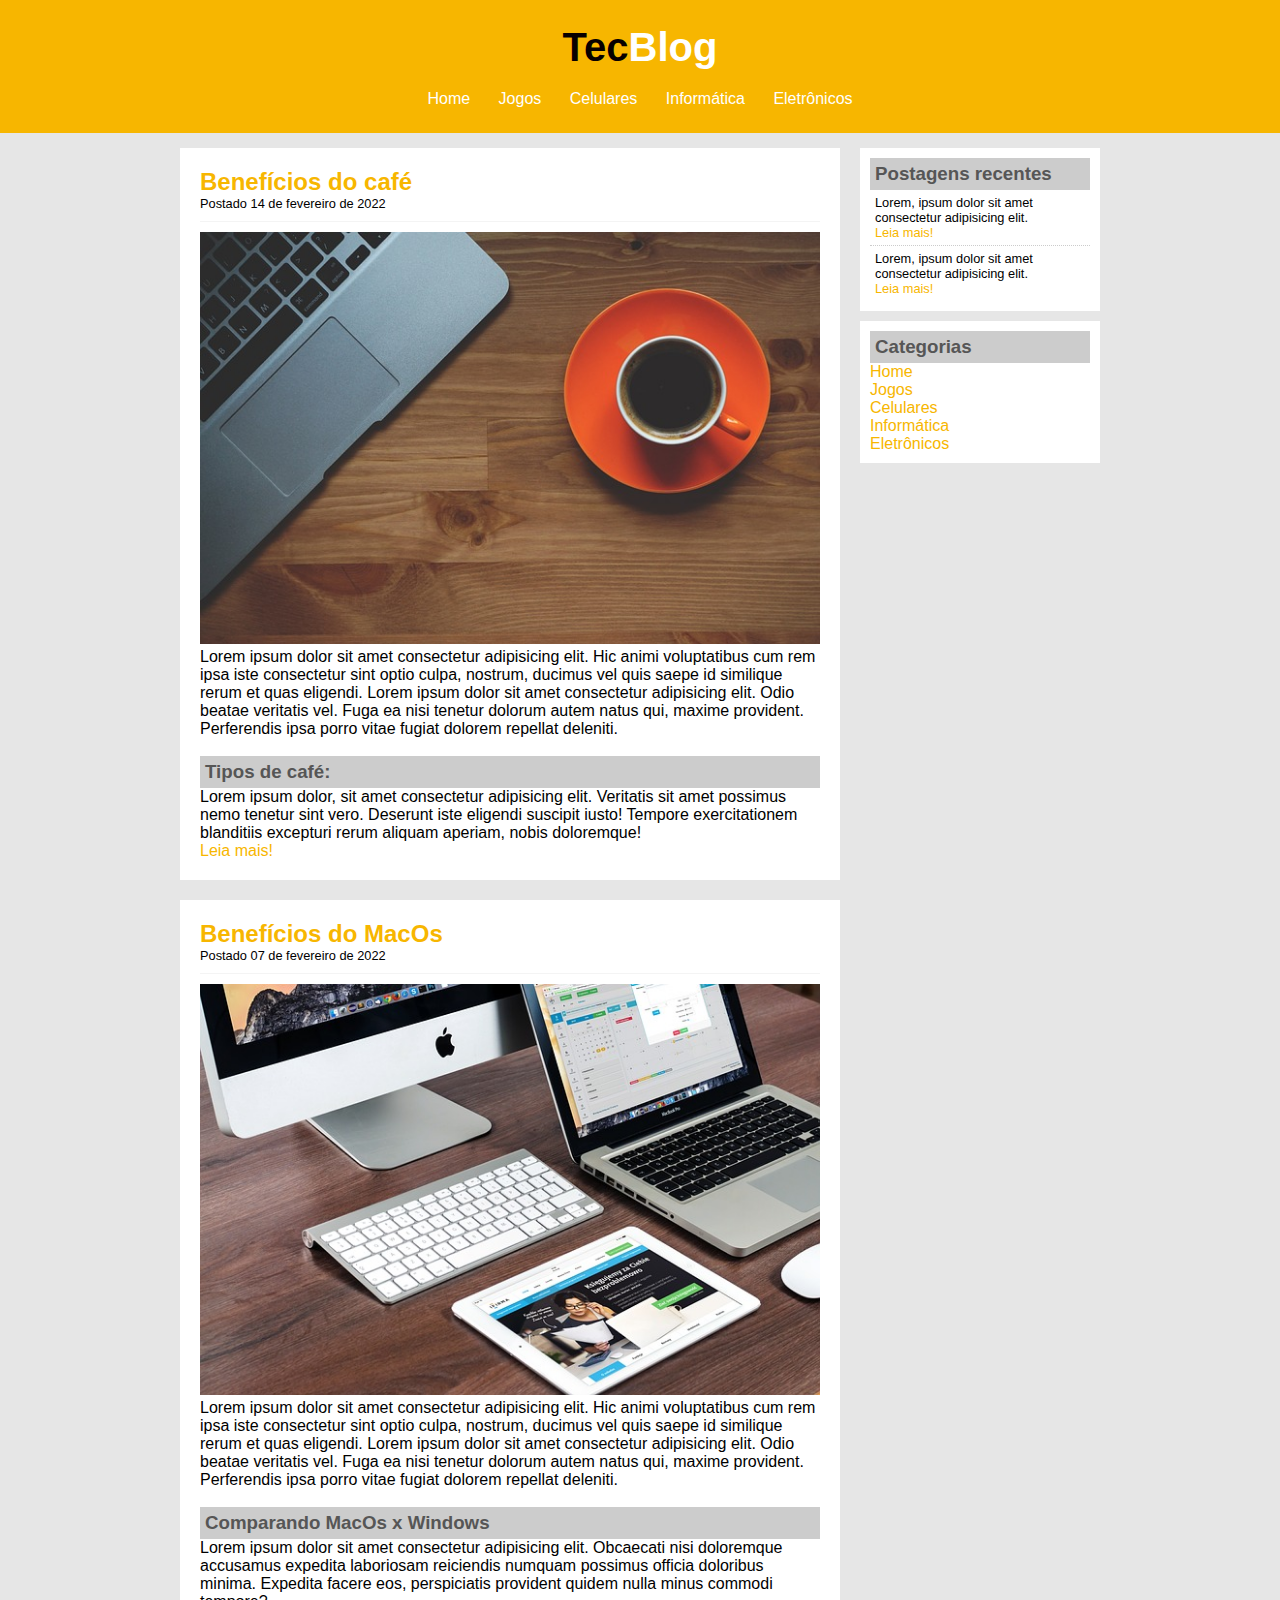
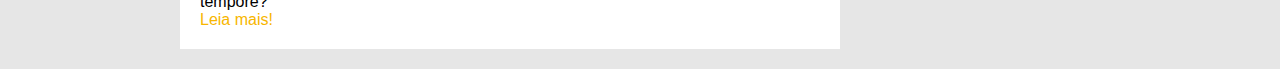
<file: index.html>
<!DOCTYPE html>
<html lang="pt-br">
<head>
    <meta charset="UTF-8">
    <meta http-equiv="X-UA-Compatible" content="IE=edge">
    <meta name="viewport" content="width=device-width, initial-scale=1.0">
    <title>TecBlog - O seu blog de tecnologia</title>
    <link rel="stylesheet" type="text/css" href="estilo.css">
</head>
<body>
     <!--Inicio do menu-->
        <div id="area-cabeçalho">
        
            <div id="area-logo">
                <h1>Tec<span class="branco">Blog</span></h1>
            </div>
            <div id="area-menu">
            
            <a href="index.html">Home</a>
            <a href="jogos.html">Jogos</a>
            <a href="celulares.html">Celulares</a>
            <a href="informatica.html">Informática</a>
            <a href="eletronicos.html">Eletrônicos</a>

            </div>

        </div>
    <!--Final do menu-->
        <div id="area-principal">
           <div id="area-postagens">
              
            <!--Inicio Postagem 1-->
            <div class="postagem">
                   <h2>Benefícios do café</h2>
                   <span class="data-postagem">Postado 14 de fevereiro de 2022</span>
                   <img width="620px" src="imagens/imagem1.jpg" alt="imagem1">
                   <p>Lorem ipsum dolor sit amet consectetur adipisicing elit. Hic animi voluptatibus cum rem ipsa iste consectetur sint optio culpa, nostrum, ducimus vel quis saepe id similique rerum et quas eligendi. Lorem ipsum dolor sit amet consectetur adipisicing elit. Odio beatae veritatis vel. Fuga ea nisi tenetur dolorum autem natus qui, maxime provident. Perferendis ipsa porro vitae fugiat dolorem repellat deleniti.</p><br>
                    
                   <h3>Tipos de café:</h3>
                    <p>Lorem ipsum dolor, sit amet consectetur adipisicing elit. Veritatis sit amet possimus nemo tenetur sint vero. Deserunt iste eligendi suscipit iusto! Tempore exercitationem blanditiis excepturi rerum aliquam aperiam, nobis doloremque!</p>
                  
                    <a href="">Leia mais!</a>

               </div>
            <!-- //Final postagem 1-->

            <!--Inicio Postagem 2-->
               <div class="postagem">
                <h2>Benefícios do MacOs</h2>
                <span class="data-postagem">Postado 07 de fevereiro de 2022</span>
                <img width="620px" src="imagens/imagem2.jpg" alt="imagem2">
                <p>Lorem ipsum dolor sit amet consectetur adipisicing elit. Hic animi voluptatibus cum rem ipsa iste consectetur sint optio culpa, nostrum, ducimus vel quis saepe id similique rerum et quas eligendi. Lorem ipsum dolor sit amet consectetur adipisicing elit. Odio beatae veritatis vel. Fuga ea nisi tenetur dolorum autem natus qui, maxime provident. Perferendis ipsa porro vitae fugiat dolorem repellat deleniti.</p><br>
                
                <h3>Comparando MacOs x Windows</h3>
                <p>Lorem ipsum dolor sit amet consectetur adipisicing elit. Obcaecati nisi doloremque accusamus expedita laboriosam reiciendis numquam possimus officia doloribus minima. Expedita facere eos, perspiciatis provident quidem nulla minus commodi tempore?</p>
                
                <a href="">Leia mais!</a>

            </div>
         <!-- //Final postagem 2-->

            </div>
            
        <!--Area Lateral-->
            <div id="area-lateral">
                
                <!--Texto lateral-->
                <div class="conteudo-lateral"> 
                    <h3>Postagens recentes</h3>
                    <div class="postagem-lateral">
                        <p>Lorem, ipsum dolor sit amet consectetur adipisicing elit.</p>
                        <a href="">Leia mais!</a>
                    </div>
                
                    <div class="postagem-lateral" style="border-bottom: none;">
                        <p>Lorem, ipsum dolor sit amet consectetur adipisicing elit.</p>
                        <a href="">Leia mais!</a>
                    </div>

                </div> 
                <!--Fim do texto Lateral-->
                
                <!--Inicio da categoria-->
                <div class="conteudo-lateral">
                    <h3>Categorias</h3>
                    <a href="index.html">Home</a><br>
                    <a href="jogos.html">Jogos</a><br>
                    <a href="celulares.html">Celulares</a><br>
                    <a href="informatica.html">Informática</a><br>
                    <a href="eletronicos.html">Eletrônicos</a><br>
                  

                </div>
                <!--Fim da categoria-->
            </div>

            

        </div>
    
</body>
</html>
</file>
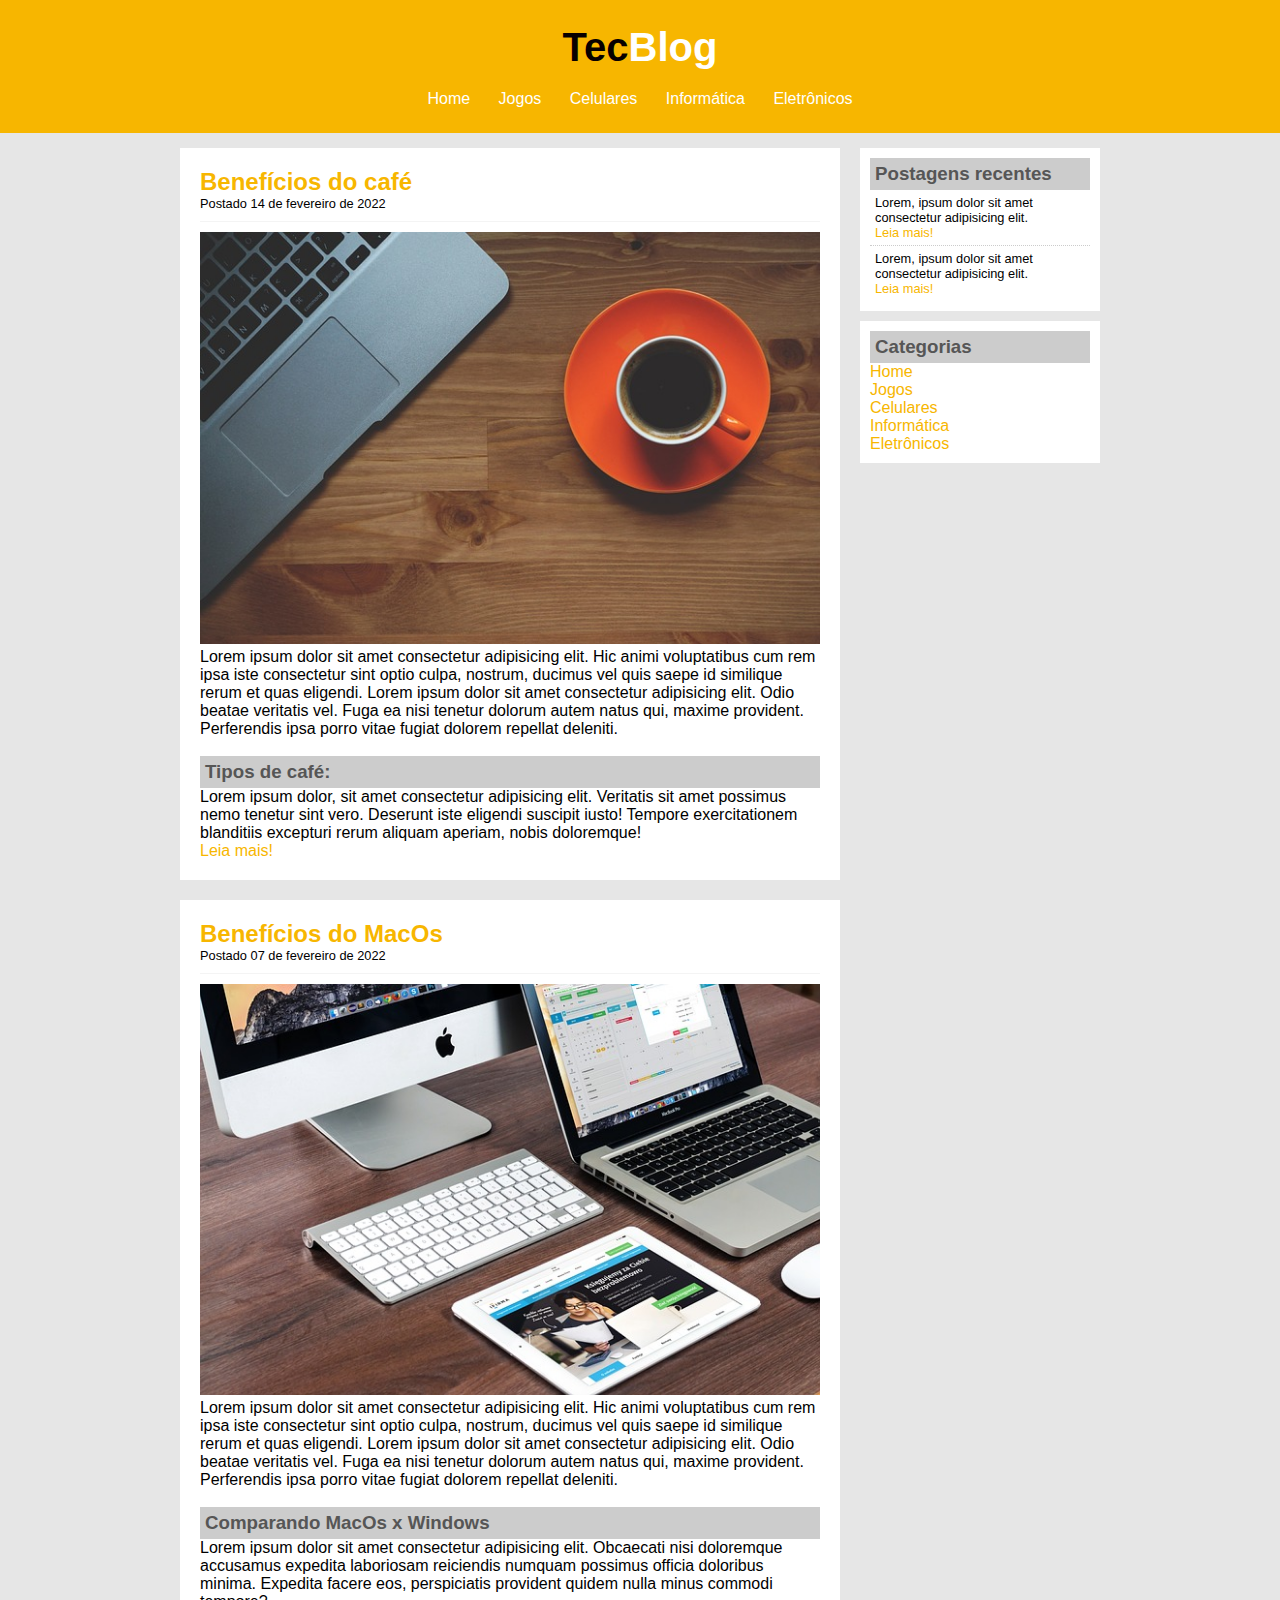
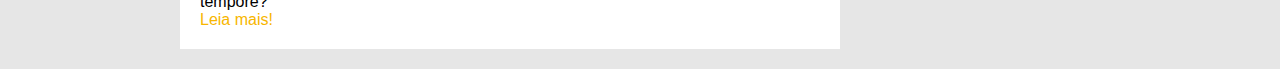
<file: imagens/index.html>
<!DOCTYPE html>
<html lang="pt-br">
<head>
    <meta charset="UTF-8">
    <meta http-equiv="X-UA-Compatible" content="IE=edge">
    <meta name="viewport" content="width=device-width, initial-scale=1.0">
    <title>TecBlog - O seu blog de tecnologia</title>
    <link rel="stylesheet" type="text/css" href="css/estilo.css">
</head>
<body>
     <!--Inicio do menu-->
        <div id="area-cabeçalho">
        
            <div id="area-logo">
                <h1>Tec<span class="branco">Blog</span></h1>
            </div>
            <div id="area-menu">
            
            <a href="index.html">Home</a>
            <a href="jogos.html">Jogos</a>
            <a href="celulares.html">Celulares</a>
            <a href="informatica.html">Informática</a>
            <a href="eletronicos.html">Eletrônicos</a>

            </div>

        </div>
    <!--Final do menu-->
        <div id="area-principal">
           <div id="area-postagens">
              
            <!--Inicio Postagem 1-->
            <div class="postagem">
                   <h2>Benefícios do café</h2>
                   <span class="data-postagem">Postado 14 de fevereiro de 2022</span>
                   <img width="620px" src="imagem1.jpg" alt="imagem1">
                   <p>Lorem ipsum dolor sit amet consectetur adipisicing elit. Hic animi voluptatibus cum rem ipsa iste consectetur sint optio culpa, nostrum, ducimus vel quis saepe id similique rerum et quas eligendi. Lorem ipsum dolor sit amet consectetur adipisicing elit. Odio beatae veritatis vel. Fuga ea nisi tenetur dolorum autem natus qui, maxime provident. Perferendis ipsa porro vitae fugiat dolorem repellat deleniti.</p><br>
                    
                   <h3>Tipos de café:</h3>
                    <p>Lorem ipsum dolor, sit amet consectetur adipisicing elit. Veritatis sit amet possimus nemo tenetur sint vero. Deserunt iste eligendi suscipit iusto! Tempore exercitationem blanditiis excepturi rerum aliquam aperiam, nobis doloremque!</p>
                  
                    <a href="">Leia mais!</a>

               </div>
            <!-- //Final postagem 1-->

            <!--Inicio Postagem 2-->
               <div class="postagem">
                <h2>Benefícios do MacOs</h2>
                <span class="data-postagem">Postado 07 de fevereiro de 2022</span>
                <img width="620px" src="imagem2.jpg" alt="imagem2">
                <p>Lorem ipsum dolor sit amet consectetur adipisicing elit. Hic animi voluptatibus cum rem ipsa iste consectetur sint optio culpa, nostrum, ducimus vel quis saepe id similique rerum et quas eligendi. Lorem ipsum dolor sit amet consectetur adipisicing elit. Odio beatae veritatis vel. Fuga ea nisi tenetur dolorum autem natus qui, maxime provident. Perferendis ipsa porro vitae fugiat dolorem repellat deleniti.</p><br>
                
                <h3>Comparando MacOs x Windows</h3>
                <p>Lorem ipsum dolor sit amet consectetur adipisicing elit. Obcaecati nisi doloremque accusamus expedita laboriosam reiciendis numquam possimus officia doloribus minima. Expedita facere eos, perspiciatis provident quidem nulla minus commodi tempore?</p>
                
                <a href="">Leia mais!</a>

            </div>
         <!-- //Final postagem 2-->

            </div>
            
        <!--Area Lateral-->
            <div id="area-lateral">
                
                <!--Texto lateral-->
                <div class="conteudo-lateral"> 
                    <h3>Postagens recentes</h3>
                    <div class="postagem-lateral">
                        <p>Lorem, ipsum dolor sit amet consectetur adipisicing elit.</p>
                        <a href="">Leia mais!</a>
                    </div>
                
                    <div class="postagem-lateral" style="border-bottom: none;">
                        <p>Lorem, ipsum dolor sit amet consectetur adipisicing elit.</p>
                        <a href="">Leia mais!</a>
                    </div>

                </div> 
                <!--Fim do texto Lateral-->
                
                <!--Inicio da categoria-->
                <div class="conteudo-lateral">
                    <h3>Categorias</h3>
                    <a href="index.html">Home</a><br>
                    <a href="jogos.html">Jogos</a><br>
                    <a href="celulares.html">Celulares</a><br>
                    <a href="informatica.html">Informática</a><br>
                    <a href="eletronicos.html">Eletrônicos</a><br>
                  

                </div>
                <!--Fim da categoria-->
            </div>

            

        </div>
    
</body>
</html>
</file>
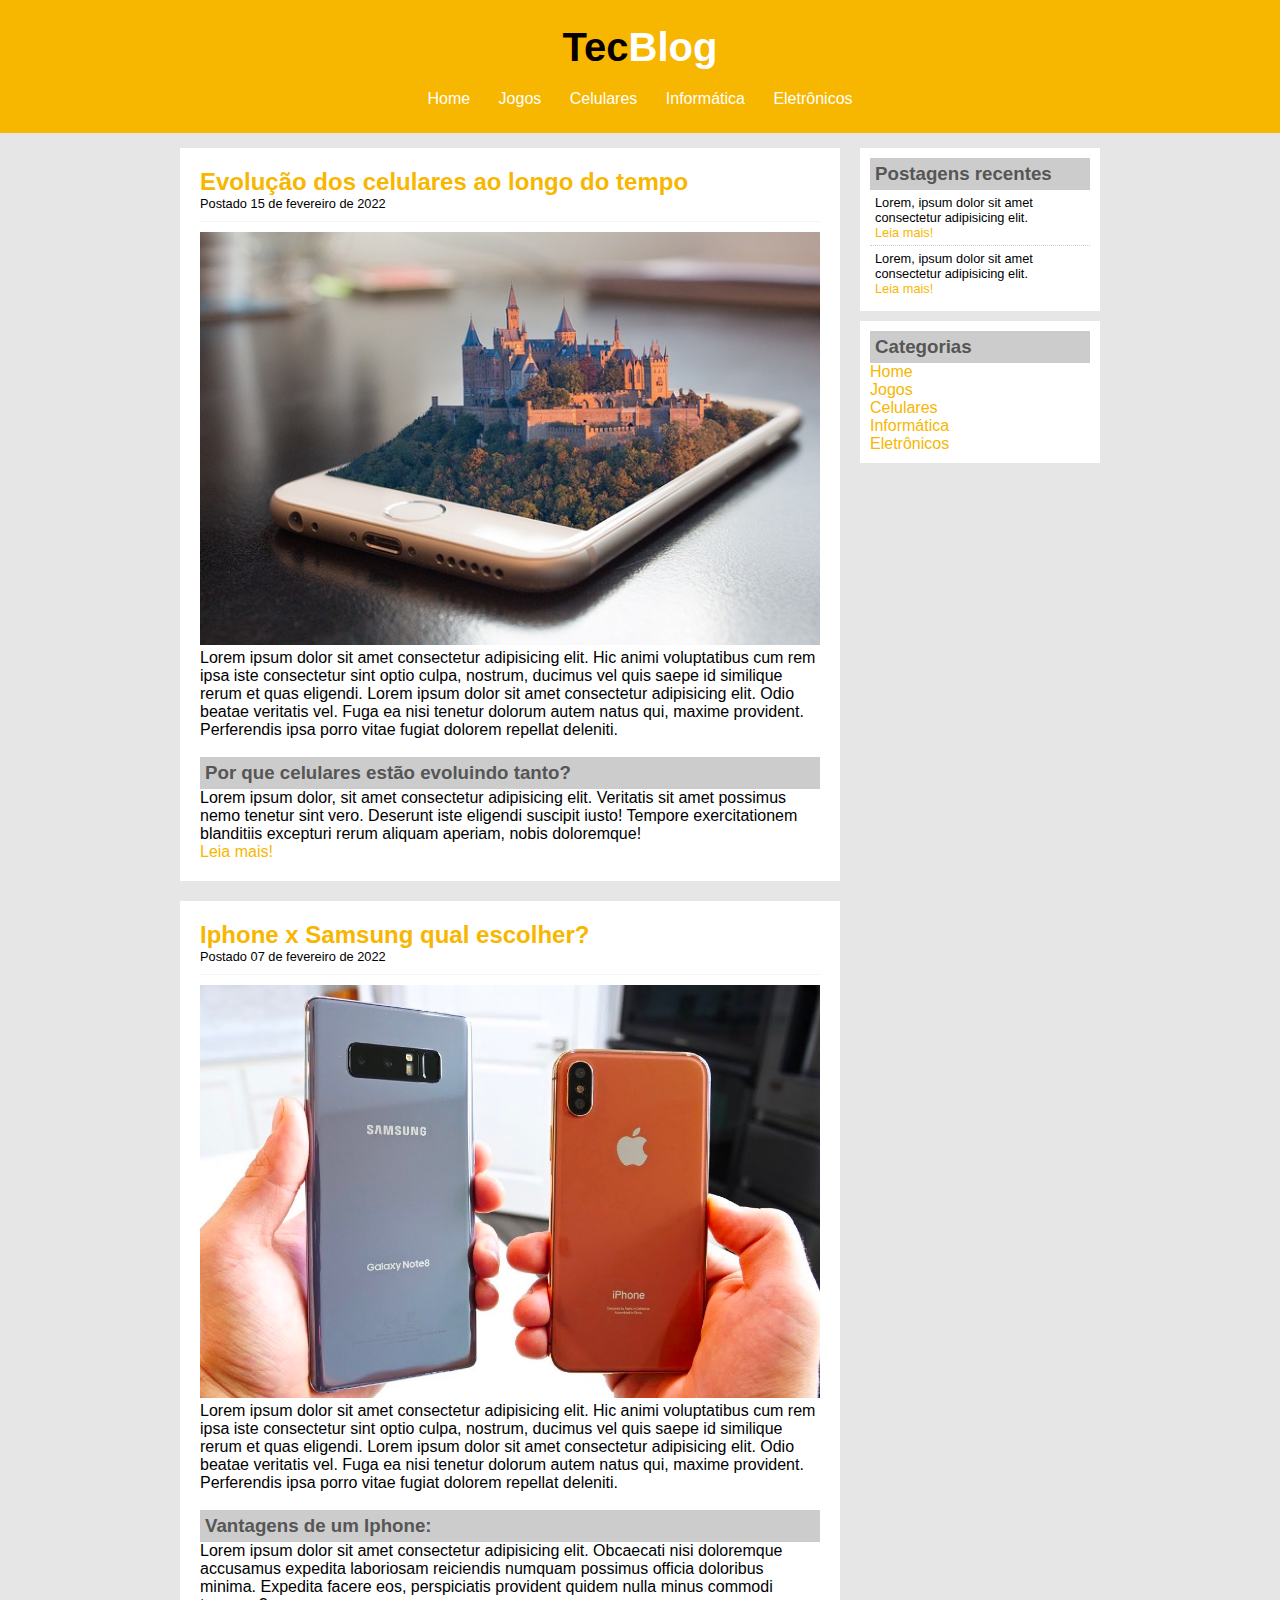
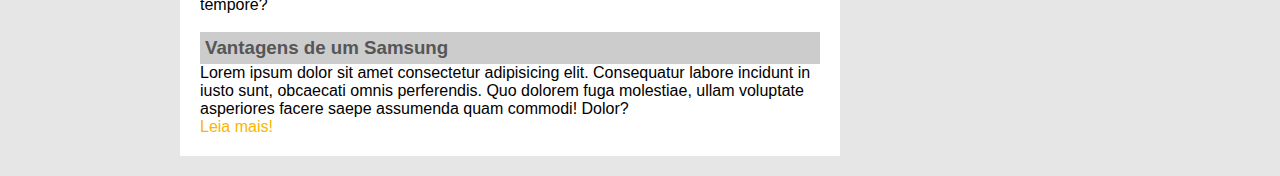
<file: celulares.html>
<!DOCTYPE html>
<html lang="pt-br">
<head>
    <meta charset="UTF-8">
    <meta http-equiv="X-UA-Compatible" content="IE=edge">
    <meta name="viewport" content="width=device-width, initial-scale=1.0">
    <title>TecBlog - O seu blog de tecnologia</title>
    <link rel="stylesheet" type="text/css" href="estilo.css">
</head>
<body>
     <!--Inicio do menu-->
        <div id="area-cabeçalho">
        
            <div id="area-logo">
                <h1>Tec<span class="branco">Blog</span></h1>
            </div>
            <div id="area-menu">
            
            <a href="index.html">Home</a>
            <a href="jogos.html">Jogos</a>
            <a href="celulares.html">Celulares</a>
            <a href="informatica.html">Informática</a>
            <a href="eletronicos.html">Eletrônicos</a>

            </div>

        </div>
    <!--Final do Menu-->
    <div id="area-principal">
        <div id="area-postagens">
           
         <!--Inicio Postagem 1-->
         <div class="postagem">
                <h2>Evolução dos celulares ao longo do tempo</h2>
                <span class="data-postagem">Postado 15 de fevereiro de 2022</span>
                <img width="620px" src="imagens/imagem3.jpg" alt="imagem3">
                <p>Lorem ipsum dolor sit amet consectetur adipisicing elit. Hic animi voluptatibus cum rem ipsa iste consectetur sint optio culpa, nostrum, ducimus vel quis saepe id similique rerum et quas eligendi. Lorem ipsum dolor sit amet consectetur adipisicing elit. Odio beatae veritatis vel. Fuga ea nisi tenetur dolorum autem natus qui, maxime provident. Perferendis ipsa porro vitae fugiat dolorem repellat deleniti.</p><br>
                 
                <h3>Por que celulares estão evoluindo tanto?</h3>
                 <p>Lorem ipsum dolor, sit amet consectetur adipisicing elit. Veritatis sit amet possimus nemo tenetur sint vero. Deserunt iste eligendi suscipit iusto! Tempore exercitationem blanditiis excepturi rerum aliquam aperiam, nobis doloremque!</p>
               
                 <a href="">Leia mais!</a>

            </div>
         <!-- //Final postagem 1-->

         <!--Inicio Postagem 2-->
         <div class="postagem">
            <h2>Iphone x Samsung qual escolher?</h2>
            <span class="data-postagem">Postado 07 de fevereiro de 2022</span>
            <img width="620px" src="imagens/applexsamsung.jpg" alt="imagemcelular">
            <p>Lorem ipsum dolor sit amet consectetur adipisicing elit. Hic animi voluptatibus cum rem ipsa iste consectetur sint optio culpa, nostrum, ducimus vel quis saepe id similique rerum et quas eligendi. Lorem ipsum dolor sit amet consectetur adipisicing elit. Odio beatae veritatis vel. Fuga ea nisi tenetur dolorum autem natus qui, maxime provident. Perferendis ipsa porro vitae fugiat dolorem repellat deleniti.</p><br>
            
            <h3>Vantagens de um Iphone:</h3>
            <p>Lorem ipsum dolor sit amet consectetur adipisicing elit. Obcaecati nisi doloremque accusamus expedita laboriosam reiciendis numquam possimus officia doloribus minima. Expedita facere eos, perspiciatis provident quidem nulla minus commodi tempore?</p><br>

            <h3>Vantagens de um Samsung</h3>
            <p>Lorem ipsum dolor sit amet consectetur adipisicing elit. Consequatur labore incidunt in iusto sunt, obcaecati omnis perferendis. Quo dolorem fuga molestiae, ullam voluptate asperiores facere saepe assumenda quam commodi! Dolor?</p>

            
            <a href="">Leia mais!</a>
        </div>
        <!-- //Final postagem 2-->

           </div>

           <!--Area Lateral-->
           <div id="area-lateral">
                
            <!--Texto lateral-->
            <div class="conteudo-lateral"> 
                <h3>Postagens recentes</h3>
                <div class="postagem-lateral">
                    <p>Lorem, ipsum dolor sit amet consectetur adipisicing elit.</p>
                    <a href="">Leia mais!</a>
                </div>
            
                <div class="postagem-lateral" style="border-bottom: none;">
                    <p>Lorem, ipsum dolor sit amet consectetur adipisicing elit.</p>
                    <a href="">Leia mais!</a>
                </div>

            </div> 
            <!--Fim do texto Lateral-->
            
            <!--Inicio da categoria-->
            <div class="conteudo-lateral">
                <h3>Categorias</h3>
                <a href="index.html">Home</a><br>
                <a href="jogos.html">Jogos</a><br>
                <a href="celulares.html">Celulares</a><br>
                <a href="informatica.html">Informática</a><br>
                <a href="eletronicos.html">Eletrônicos</a><br>
              

            </div>
            <!--Fim da categoria-->
        </div>

        

    </div>

</body>
</html>
</file>
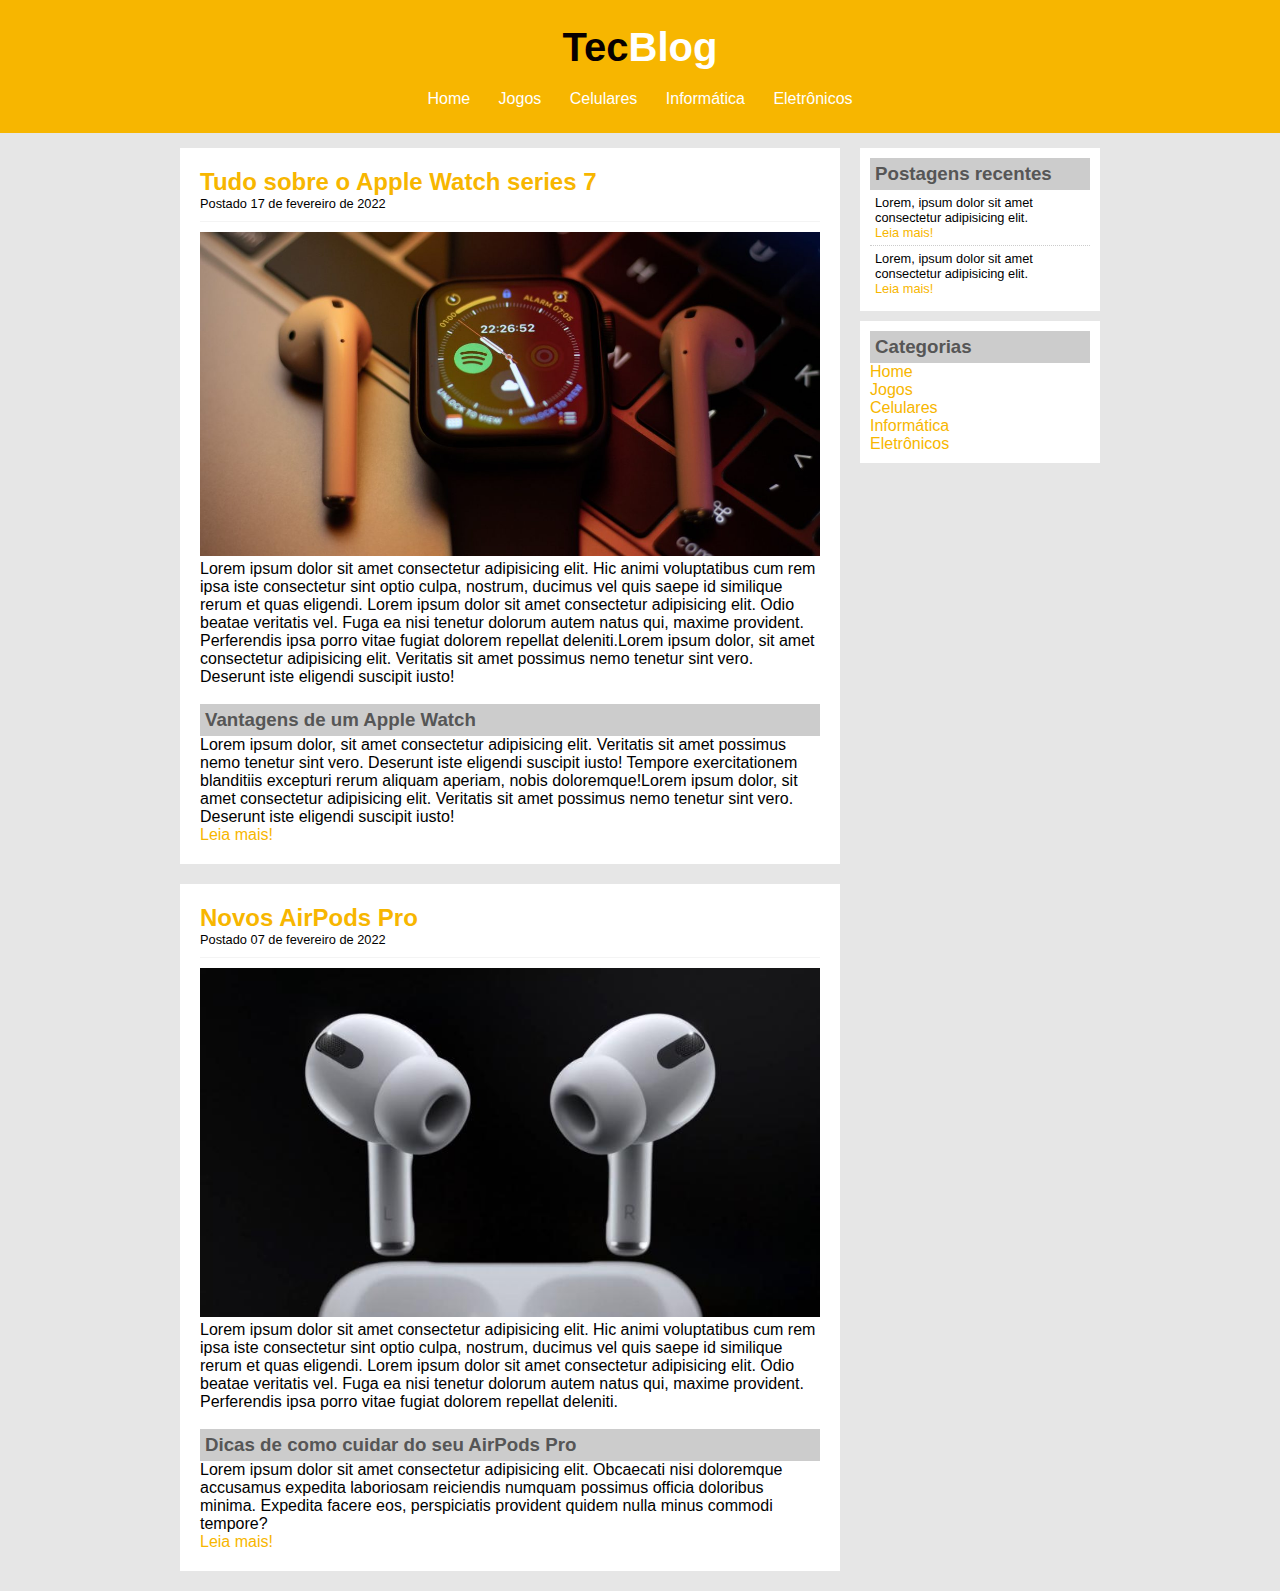
<file: eletronicos.html>
<!DOCTYPE html>
<html lang="pt-br">
<head>
    <meta charset="UTF-8">
    <meta http-equiv="X-UA-Compatible" content="IE=edge">
    <meta name="viewport" content="width=device-width, initial-scale=1.0">
    <title>TecBlog - O seu blog de tecnologia</title>
    <link rel="stylesheet" type="text/css" href="estilo.css">
</head>
<body>
     <!--Inicio do menu-->
        <div id="area-cabeçalho">
        
            <div id="area-logo">
                <h1>Tec<span class="branco">Blog</span></h1>
            </div>
            <div id="area-menu">
            
            <a href="index.html">Home</a>
            <a href="jogos.html">Jogos</a>
            <a href="celulares.html">Celulares</a>
            <a href="informatica.html">Informática</a>
            <a href="eletronicos.html">Eletrônicos</a>

            </div>

        </div>
        <!--Final do menu-->
        <div id="area-principal">
            <div id="area-postagens">
               
             <!--Inicio Postagem 1-->
             <div class="postagem">
                    <h2>Tudo sobre o Apple Watch series 7</h2>
                    <span class="data-postagem">Postado 17 de fevereiro de 2022</span>
                    <img width="620px" src="imagens/applewatch3.jfif" alt="applewatch">
                    <p>Lorem ipsum dolor sit amet consectetur adipisicing elit. Hic animi voluptatibus cum rem ipsa iste consectetur sint optio culpa, nostrum, ducimus vel quis saepe id similique rerum et quas eligendi. Lorem ipsum dolor sit amet consectetur adipisicing elit. Odio beatae veritatis vel. Fuga ea nisi tenetur dolorum autem natus qui, maxime provident. Perferendis ipsa porro vitae fugiat dolorem repellat deleniti.Lorem ipsum dolor, sit amet consectetur adipisicing elit. Veritatis sit amet possimus nemo tenetur sint vero. Deserunt iste eligendi suscipit iusto!</p><br>

                    <h3>Vantagens de um Apple Watch</h3>
                     <p>Lorem ipsum dolor, sit amet consectetur adipisicing elit. Veritatis sit amet possimus nemo tenetur sint vero. Deserunt iste eligendi suscipit iusto! Tempore exercitationem blanditiis excepturi rerum aliquam aperiam, nobis doloremque!Lorem ipsum dolor, sit amet consectetur adipisicing elit. Veritatis sit amet possimus nemo tenetur sint vero. Deserunt iste eligendi suscipit iusto!</p>
                   
                     <a href="">Leia mais!</a>
 
                </div>
             <!-- //Final postagem 1-->
            
             <!--Inicio Postagem 2-->
                    <div class="postagem">
                        <h2>Novos AirPods Pro</h2>
                        <span class="data-postagem">Postado 07 de fevereiro de 2022</span>
                        <img width="620px" src="imagens/airpodspro.jfif" alt="AirPods">
                            <p>Lorem ipsum dolor sit amet consectetur adipisicing elit. Hic animi voluptatibus cum rem ipsa iste consectetur sint optio culpa, nostrum, ducimus vel quis saepe id similique rerum et quas eligendi. Lorem ipsum dolor sit amet consectetur adipisicing elit. Odio beatae veritatis vel. Fuga ea nisi tenetur dolorum autem natus qui, maxime provident. Perferendis ipsa porro vitae fugiat dolorem repellat deleniti.</p><br>
                            
                            <h3>Dicas de como cuidar do seu AirPods Pro</h3>
                            <p>Lorem ipsum dolor sit amet consectetur adipisicing elit. Obcaecati nisi doloremque accusamus expedita laboriosam reiciendis numquam possimus officia doloribus minima. Expedita facere eos, perspiciatis provident quidem nulla minus commodi tempore?</p>
                            
                            <a href="">Leia mais!</a>
            
                    </div>
                     <!-- //Final postagem 2-->
            
            </div>
            <!--Area Lateral-->
            <div id="area-lateral">
                
                <!--Texto lateral-->
                <div class="conteudo-lateral"> 
                    <h3>Postagens recentes</h3>
                    <div class="postagem-lateral">
                        <p>Lorem, ipsum dolor sit amet consectetur adipisicing elit.</p>
                        <a href="">Leia mais!</a>
                    </div>
                
                    <div class="postagem-lateral" style="border-bottom: none;">
                        <p>Lorem, ipsum dolor sit amet consectetur adipisicing elit.</p>
                        <a href="">Leia mais!</a>
                    </div>

                </div> 
                <!--Fim do texto Lateral-->
                
                <!--Inicio da categoria-->
                <div class="conteudo-lateral">
                    <h3>Categorias</h3>
                    <a href="index.html">Home</a><br>
                    <a href="jogos.html">Jogos</a><br>
                    <a href="celulares.html">Celulares</a><br>
                    <a href="informatica.html">Informática</a><br>
                    <a href="eletronicos.html">Eletrônicos</a><br>
                  

                </div>
                <!--Fim da categoria-->
            </div>

            

        </div>
    
</body>
</html>
</file>
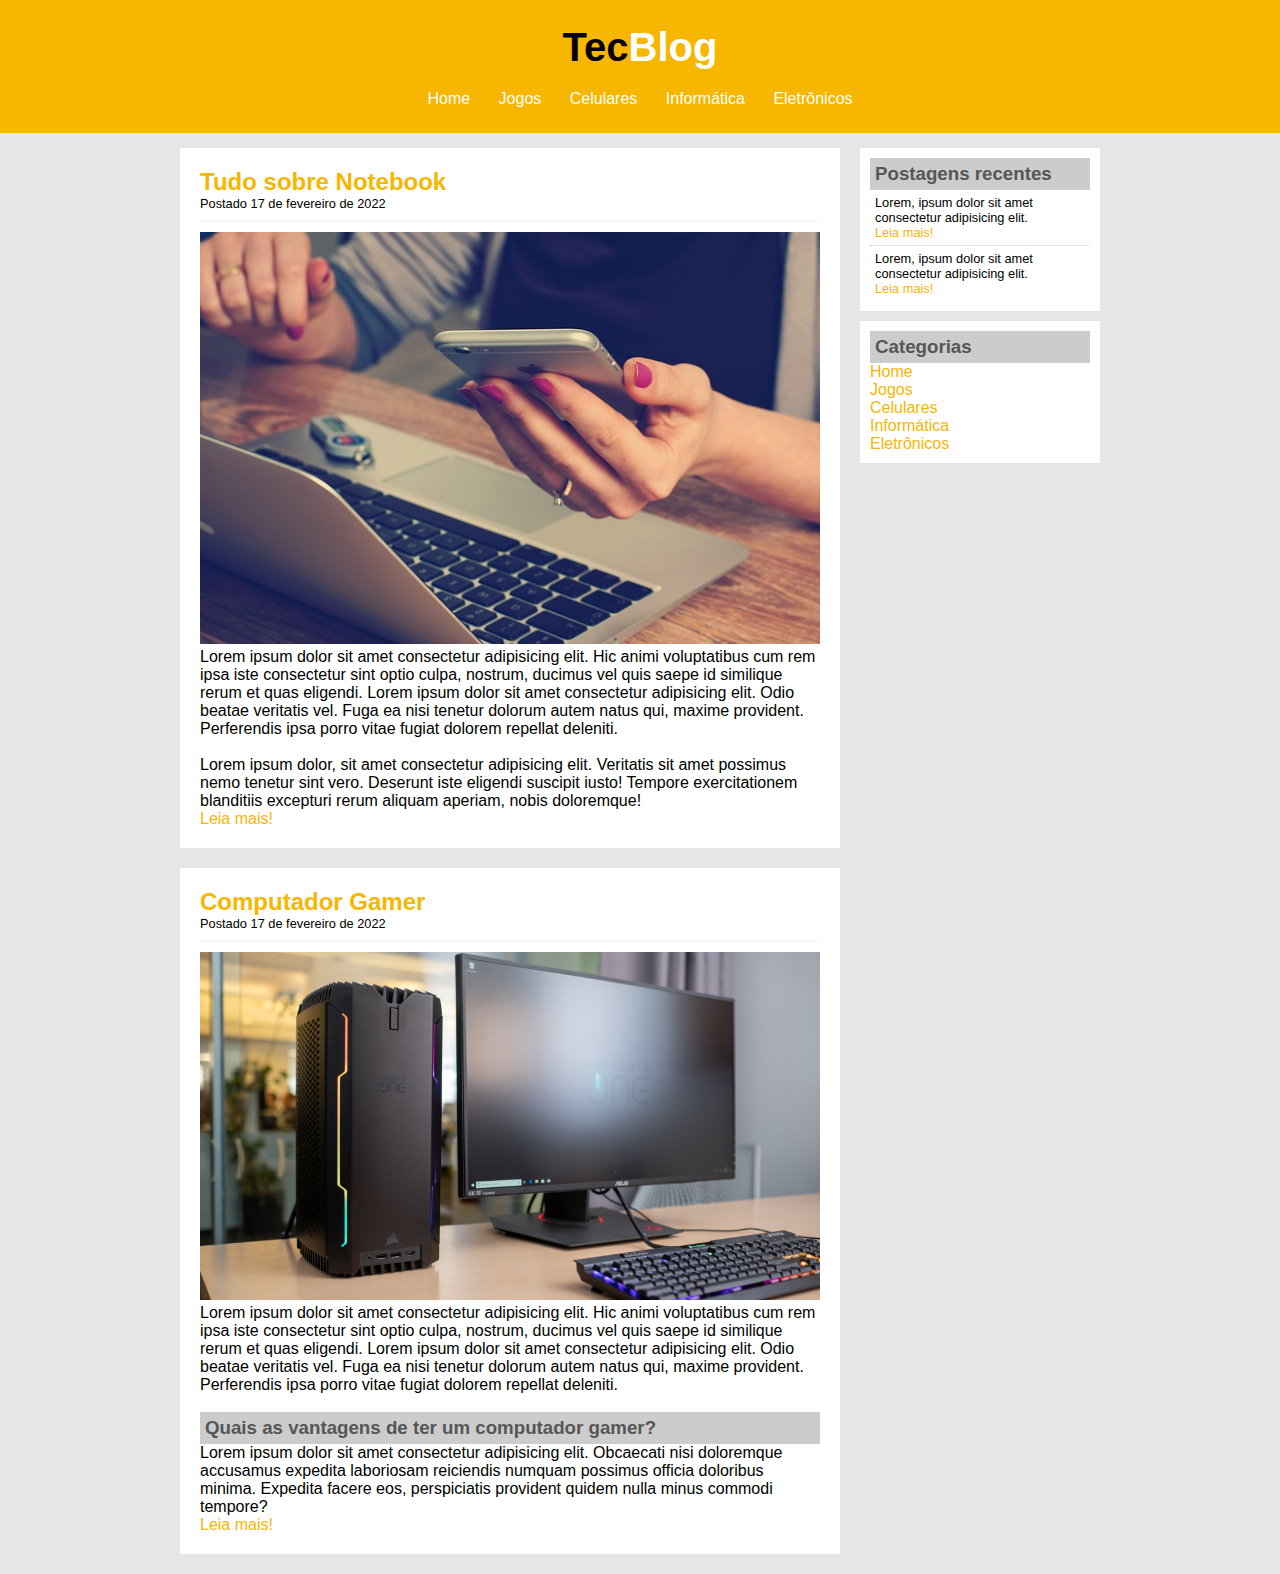
<file: informatica.html>
<!DOCTYPE html>
<html lang="pt-br">
<head>
    <meta charset="UTF-8">
    <meta http-equiv="X-UA-Compatible" content="IE=edge">
    <meta name="viewport" content="width=device-width, initial-scale=1.0">
    <title>TecBlog - O seu blog de tecnologia</title>
    <link rel="stylesheet" type="text/css" href="estilo.css">
</head>
<body>
     <!--Inicio do menu-->
        <div id="area-cabeçalho">
        
            <div id="area-logo">
                <h1>Tec<span class="branco">Blog</span></h1>
            </div>
            <div id="area-menu">
            
            <a href="index.html">Home</a>
            <a href="jogos.html">Jogos</a>
            <a href="celulares.html">Celulares</a>
            <a href="informatica.html">Informática</a>
            <a href="eletronicos.html">Eletrônicos</a>

            </div>

        </div>
        <!--Final do menu-->
        <div id="area-principal">
            <div id="area-postagens">
               
             <!--Inicio Postagem 1-->
             <div class="postagem">
                    <h2>Tudo sobre Notebook</h2>
                    <span class="data-postagem">Postado 17 de fevereiro de 2022</span>
                    <img width="620px" src="imagens/imagem4.jpg" alt="imagem4">
                    <p>Lorem ipsum dolor sit amet consectetur adipisicing elit. Hic animi voluptatibus cum rem ipsa iste consectetur sint optio culpa, nostrum, ducimus vel quis saepe id similique rerum et quas eligendi. Lorem ipsum dolor sit amet consectetur adipisicing elit. Odio beatae veritatis vel. Fuga ea nisi tenetur dolorum autem natus qui, maxime provident. Perferendis ipsa porro vitae fugiat dolorem repellat deleniti.</p><br>
                     
                     <p>Lorem ipsum dolor, sit amet consectetur adipisicing elit. Veritatis sit amet possimus nemo tenetur sint vero. Deserunt iste eligendi suscipit iusto! Tempore exercitationem blanditiis excepturi rerum aliquam aperiam, nobis doloremque!</p>
                   
                     <a href="">Leia mais!</a>
 
                </div>
             <!-- //Final postagem 1-->

              <!--Inicio Postagem 2-->
              <div class="postagem">
                <h2>Computador Gamer</h2>
                <span class="data-postagem">Postado 17 de fevereiro de 2022</span>
                <img width="620px" src="imagens/computadorgamer.jfif" alt="computador">
                <p>Lorem ipsum dolor sit amet consectetur adipisicing elit. Hic animi voluptatibus cum rem ipsa iste consectetur sint optio culpa, nostrum, ducimus vel quis saepe id similique rerum et quas eligendi. Lorem ipsum dolor sit amet consectetur adipisicing elit. Odio beatae veritatis vel. Fuga ea nisi tenetur dolorum autem natus qui, maxime provident. Perferendis ipsa porro vitae fugiat dolorem repellat deleniti.</p><br>
                
                <h3>Quais as vantagens de ter um computador gamer?</h3>
                <p>Lorem ipsum dolor sit amet consectetur adipisicing elit. Obcaecati nisi doloremque accusamus expedita laboriosam reiciendis numquam possimus officia doloribus minima. Expedita facere eos, perspiciatis provident quidem nulla minus commodi tempore?</p>
                
                <a href="">Leia mais!</a>

            </div>
         <!-- //Final postagem 2-->
        </div>
            
        <!--Area Lateral-->
            <div id="area-lateral">
                
                <!--Texto lateral-->
                <div class="conteudo-lateral"> 
                    <h3>Postagens recentes</h3>
                    <div class="postagem-lateral">
                        <p>Lorem, ipsum dolor sit amet consectetur adipisicing elit.</p>
                        <a href="">Leia mais!</a>
                    </div>
                
                    <div class="postagem-lateral" style="border-bottom: none;">
                        <p>Lorem, ipsum dolor sit amet consectetur adipisicing elit.</p>
                        <a href="">Leia mais!</a>
                    </div>

                </div> 
                <!--Fim do texto Lateral-->
                
                <!--Inicio da categoria-->
                <div class="conteudo-lateral">
                    <h3>Categorias</h3>
                    <a href="index.html">Home</a><br>
                    <a href="jogos.html">Jogos</a><br>
                    <a href="celulares.html">Celulares</a><br>
                    <a href="informatica.html">Informática</a><br>
                    <a href="eletronicos.html">Eletrônicos</a><br>
                  

                </div>
                <!--Fim da categoria-->
            </div>

            

        </div>
    
</body>
</html>
</file>
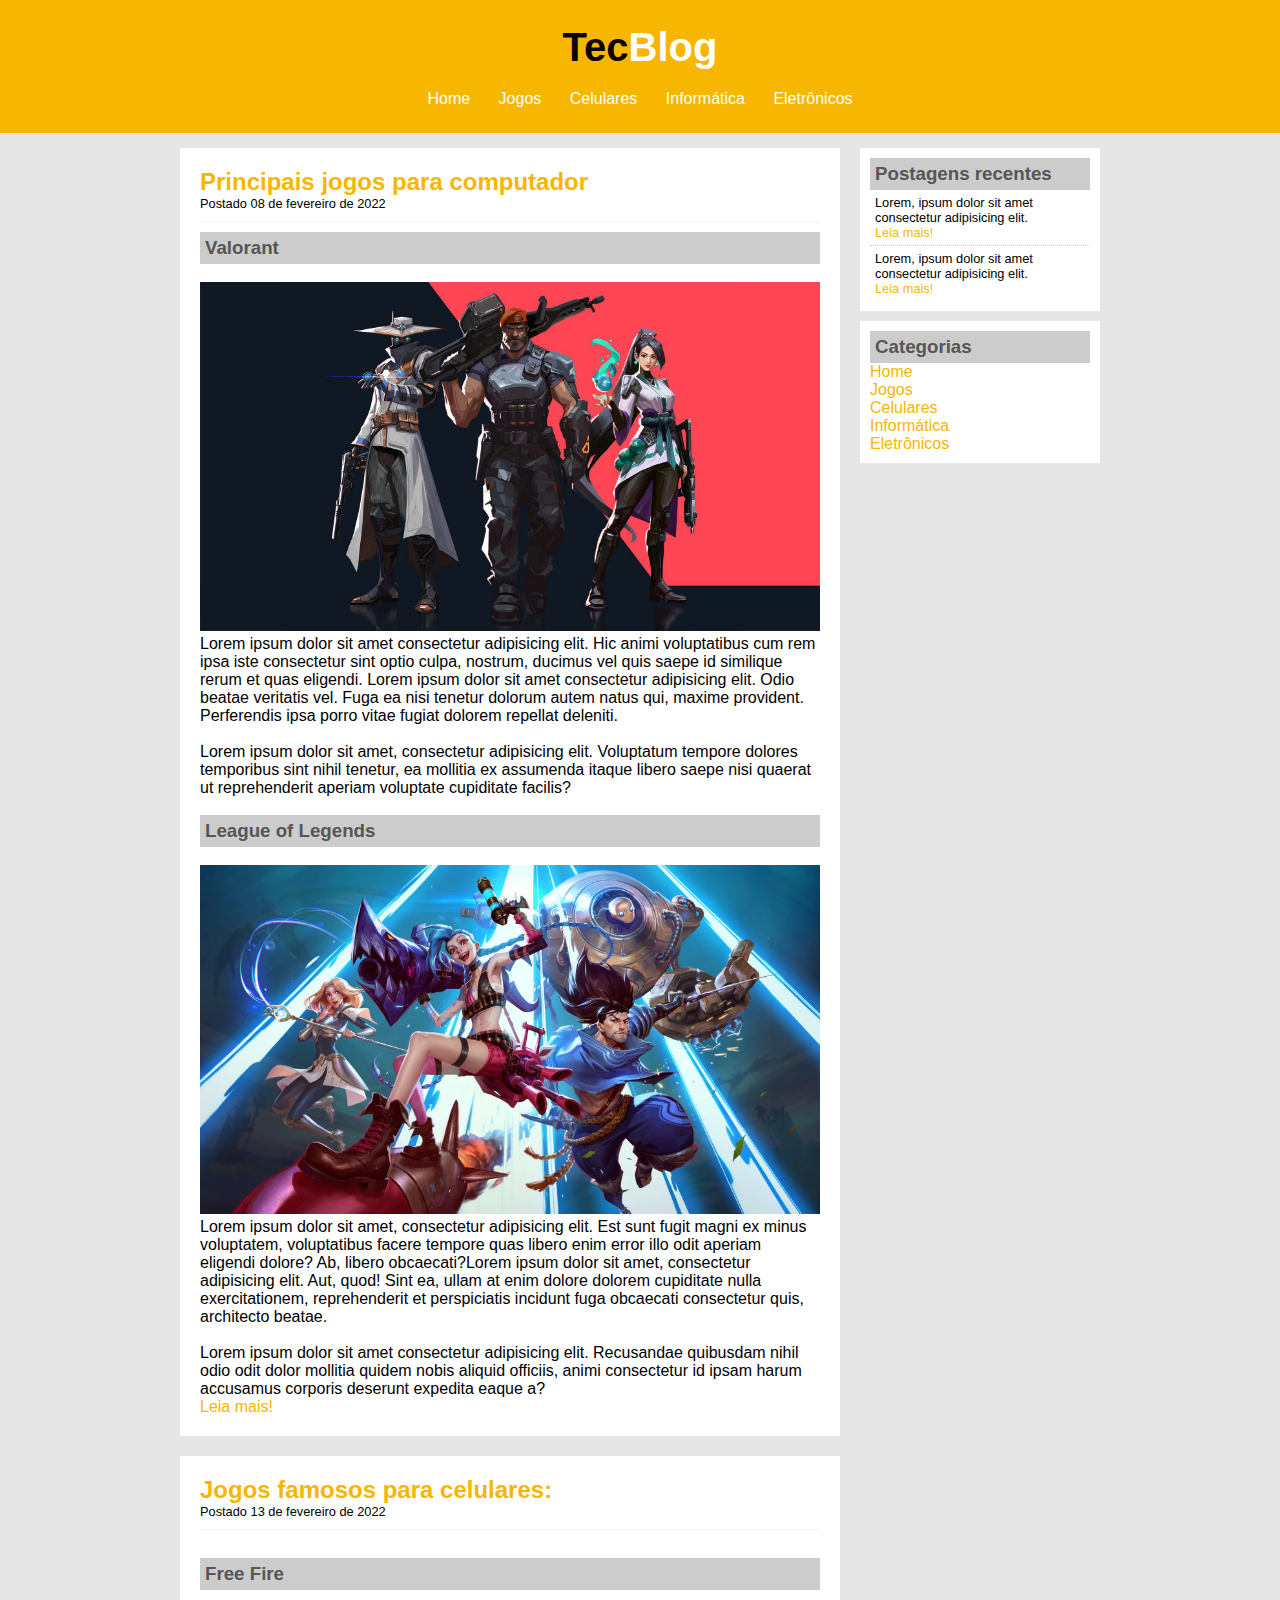
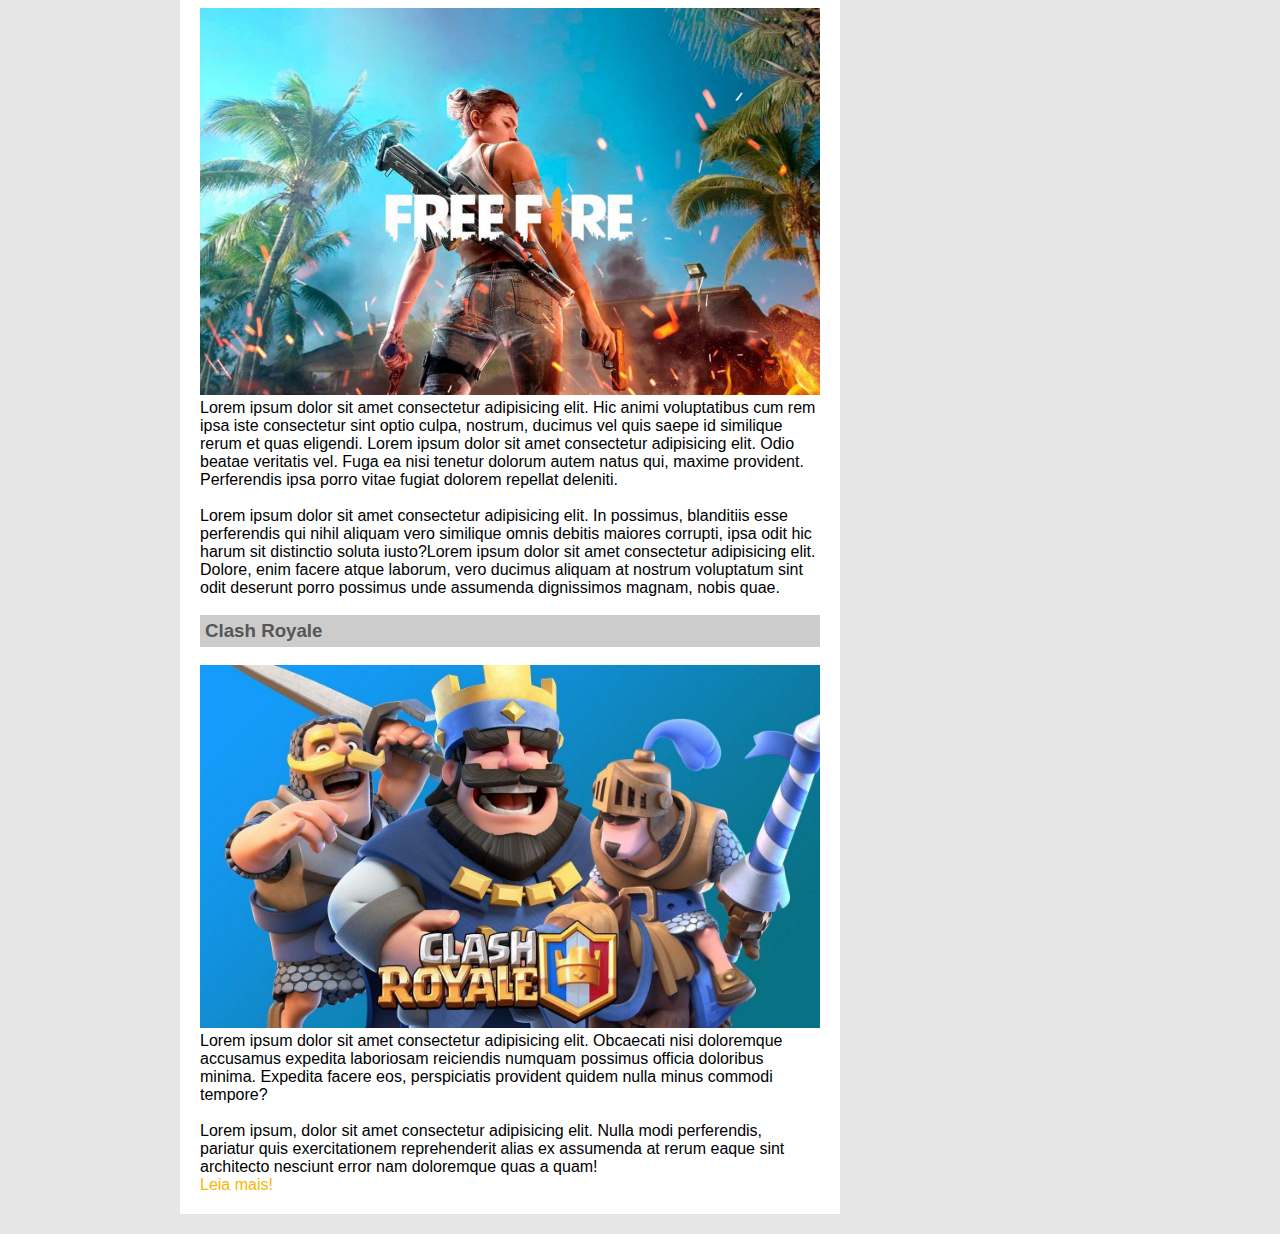
<file: jogos.html>
<!DOCTYPE html>
<html lang="pt-br">
<head>
    <meta charset="UTF-8">
    <meta http-equiv="X-UA-Compatible" content="IE=edge">
    <meta name="viewport" content="width=device-width, initial-scale=1.0">
    <title>TecBlog - O seu blog de tecnologia</title>
    <link rel="stylesheet" type="text/css" href="estilo.css">
</head>
<body>
     <!--Inicio do menu-->
        <div id="area-cabeçalho">
        
            <div id="area-logo">
                <h1>Tec<span class="branco">Blog</span></h1>
            </div>
            <div id="area-menu">
            
            <a href="index.html">Home</a>
            <a href="jogos.html">Jogos</a>
            <a href="celulares.html">Celulares</a>
            <a href="informatica.html">Informática</a>
            <a href="eletronicos.html">Eletrônicos</a>

            </div>

        </div>
    <!--Final do menu-->
    <div id="area-principal">
        <div id="area-postagens">
           
         <!--Inicio Postagem 1-->
         <div class="postagem">
                <h2>Principais jogos para computador</h2>
                <span class="data-postagem">Postado 08 de fevereiro de 2022</span>
                <h3>Valorant</h3><br>
                <img width="620px" src="imagens/valorant.jfif" alt="valorant">
                <p>Lorem ipsum dolor sit amet consectetur adipisicing elit. Hic animi voluptatibus cum rem ipsa iste consectetur sint optio culpa, nostrum, ducimus vel quis saepe id similique rerum et quas eligendi. Lorem ipsum dolor sit amet consectetur adipisicing elit. Odio beatae veritatis vel. Fuga ea nisi tenetur dolorum autem natus qui, maxime provident. Perferendis ipsa porro vitae fugiat dolorem repellat deleniti.</p><br>

                <p>Lorem ipsum dolor sit amet, consectetur adipisicing elit. Voluptatum tempore dolores temporibus sint nihil tenetur, ea mollitia ex assumenda itaque libero saepe nisi quaerat ut reprehenderit aperiam voluptate cupiditate facilis?</p><br>
                
                <h3>League of Legends</h3><br>
                <img width="620px" src="imagens/leagueoflegends.jfif" alt="ligadaslendas">
                <p>Lorem ipsum dolor sit amet, consectetur adipisicing elit. Est sunt fugit magni ex minus voluptatem, voluptatibus facere tempore quas libero enim error illo odit aperiam eligendi dolore? Ab, libero obcaecati?Lorem ipsum dolor sit amet, consectetur adipisicing elit. Aut, quod! Sint ea, ullam at enim dolore dolorem cupiditate nulla exercitationem, reprehenderit et perspiciatis incidunt fuga obcaecati consectetur quis, architecto beatae.</p><br>

                <p>Lorem ipsum dolor sit amet consectetur adipisicing elit. Recusandae quibusdam nihil odio odit dolor mollitia quidem nobis aliquid officiis, animi consectetur id ipsam harum accusamus corporis deserunt expedita eaque a?</p>
                
                 <a href="">Leia mais!</a>

            </div>
         <!-- //Final postagem 1-->
     
         <!--Inicio Postagem 2-->
     <div class="postagem">
        <h2>Jogos famosos para celulares:</h2>
        <span class="data-postagem">Postado 13 de fevereiro de 2022</span><br>
        <h3>Free Fire</h3><br>
        <img width="620px" src="imagens/freefire2.jfif" alt="freefire">
        <p>Lorem ipsum dolor sit amet consectetur adipisicing elit. Hic animi voluptatibus cum rem ipsa iste consectetur sint optio culpa, nostrum, ducimus vel quis saepe id similique rerum et quas eligendi. Lorem ipsum dolor sit amet consectetur adipisicing elit. Odio beatae veritatis vel. Fuga ea nisi tenetur dolorum autem natus qui, maxime provident. Perferendis ipsa porro vitae fugiat dolorem repellat deleniti.</p><br>

        <p>Lorem ipsum dolor sit amet consectetur adipisicing elit. In possimus, blanditiis esse perferendis qui nihil aliquam vero similique omnis debitis maiores corrupti, ipsa odit hic harum sit distinctio soluta iusto?Lorem ipsum dolor sit amet consectetur adipisicing elit. Dolore, enim facere atque laborum, vero ducimus aliquam at nostrum voluptatum sint odit deserunt porro possimus unde assumenda dignissimos magnam, nobis quae.</p><br>
        
        <h3>Clash Royale</h3><br>
        <img width="620px" src="imagens/clashroyale.jfif" alt="clashroyale">
        <p>Lorem ipsum dolor sit amet consectetur adipisicing elit. Obcaecati nisi doloremque accusamus expedita laboriosam reiciendis numquam possimus officia doloribus minima. Expedita facere eos, perspiciatis provident quidem nulla minus commodi tempore?</p><br>
        <p>Lorem ipsum, dolor sit amet consectetur adipisicing elit. Nulla modi perferendis, pariatur quis exercitationem reprehenderit alias ex assumenda at rerum eaque sint architecto nesciunt error nam doloremque quas a quam!</p>
        
        <a href="">Leia mais!</a>

    </div>
 <!-- //Final postagem 2-->

    </div>
    
<!--Area Lateral-->
    <div id="area-lateral">
        
        <!--Texto lateral-->
        <div class="conteudo-lateral"> 
            <h3>Postagens recentes</h3>
            <div class="postagem-lateral">
                <p>Lorem, ipsum dolor sit amet consectetur adipisicing elit.</p>
                <a href="">Leia mais!</a>
            </div>
        
            <div class="postagem-lateral" style="border-bottom: none;">
                <p>Lorem, ipsum dolor sit amet consectetur adipisicing elit.</p>
                <a href="">Leia mais!</a>
            </div>

        </div> 
        <!--Fim do texto Lateral-->
        
        <!--Inicio da categoria-->
        <div class="conteudo-lateral">
            <h3>Categorias</h3>
            <a href="index.html">Home</a><br>
            <a href="jogos.html">Jogos</a><br>
            <a href="celulares.html">Celulares</a><br>
            <a href="informatica.html">Informática</a><br>
            <a href="eletronicos.html">Eletrônicos</a><br>
          

        </div>
        <!--Fim da categoria-->
    </div>

    

</div>

</body>
</html>
</file>
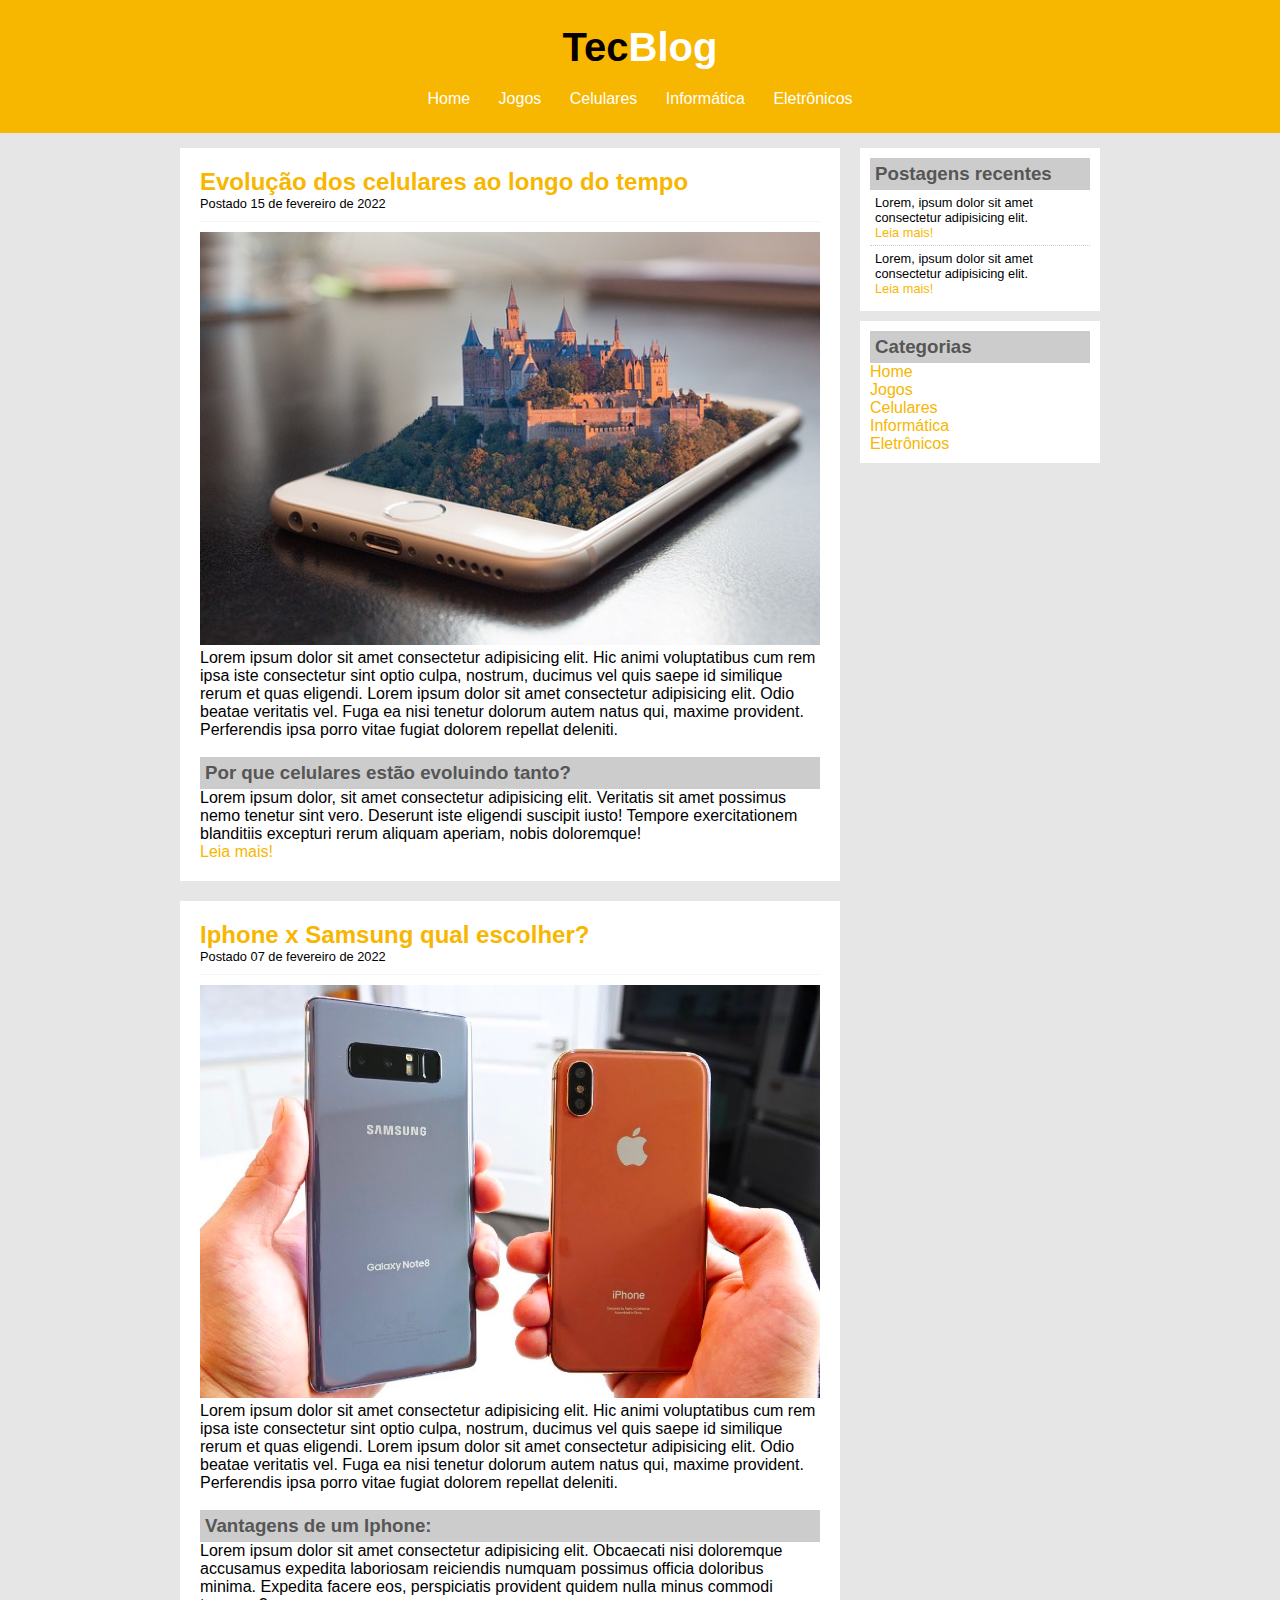
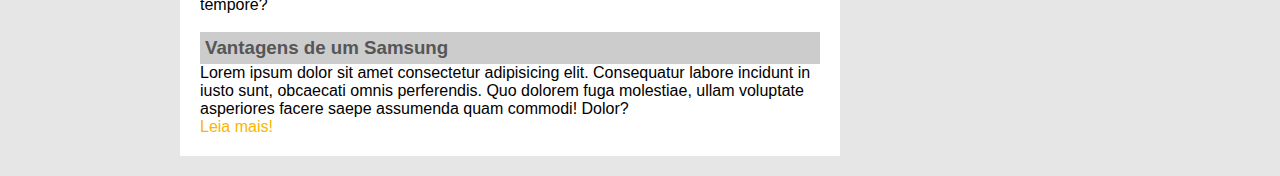
<file: imagens/celulares.html>
<!DOCTYPE html>
<html lang="pt-br">
<head>
    <meta charset="UTF-8">
    <meta http-equiv="X-UA-Compatible" content="IE=edge">
    <meta name="viewport" content="width=device-width, initial-scale=1.0">
    <title>TecBlog - O seu blog de tecnologia</title>
    <link rel="stylesheet" type="text/css" href="css/estilo.css">
</head>
<body>
     <!--Inicio do menu-->
        <div id="area-cabeçalho">
        
            <div id="area-logo">
                <h1>Tec<span class="branco">Blog</span></h1>
            </div>
            <div id="area-menu">
            
            <a href="index.html">Home</a>
            <a href="jogos.html">Jogos</a>
            <a href="celulares.html">Celulares</a>
            <a href="informatica.html">Informática</a>
            <a href="eletronicos.html">Eletrônicos</a>

            </div>

        </div>
    <!--Final do Menu-->
    <div id="area-principal">
        <div id="area-postagens">
           
         <!--Inicio Postagem 1-->
         <div class="postagem">
                <h2>Evolução dos celulares ao longo do tempo</h2>
                <span class="data-postagem">Postado 15 de fevereiro de 2022</span>
                <img width="620px" src="imagem3.jpg" alt="imagem3">
                <p>Lorem ipsum dolor sit amet consectetur adipisicing elit. Hic animi voluptatibus cum rem ipsa iste consectetur sint optio culpa, nostrum, ducimus vel quis saepe id similique rerum et quas eligendi. Lorem ipsum dolor sit amet consectetur adipisicing elit. Odio beatae veritatis vel. Fuga ea nisi tenetur dolorum autem natus qui, maxime provident. Perferendis ipsa porro vitae fugiat dolorem repellat deleniti.</p><br>
                 
                <h3>Por que celulares estão evoluindo tanto?</h3>
                 <p>Lorem ipsum dolor, sit amet consectetur adipisicing elit. Veritatis sit amet possimus nemo tenetur sint vero. Deserunt iste eligendi suscipit iusto! Tempore exercitationem blanditiis excepturi rerum aliquam aperiam, nobis doloremque!</p>
               
                 <a href="">Leia mais!</a>

            </div>
         <!-- //Final postagem 1-->

         <!--Inicio Postagem 2-->
         <div class="postagem">
            <h2>Iphone x Samsung qual escolher?</h2>
            <span class="data-postagem">Postado 07 de fevereiro de 2022</span>
            <img width="620px" src="applexsamsung.jpg" alt="imagemcelular">
            <p>Lorem ipsum dolor sit amet consectetur adipisicing elit. Hic animi voluptatibus cum rem ipsa iste consectetur sint optio culpa, nostrum, ducimus vel quis saepe id similique rerum et quas eligendi. Lorem ipsum dolor sit amet consectetur adipisicing elit. Odio beatae veritatis vel. Fuga ea nisi tenetur dolorum autem natus qui, maxime provident. Perferendis ipsa porro vitae fugiat dolorem repellat deleniti.</p><br>
            
            <h3>Vantagens de um Iphone:</h3>
            <p>Lorem ipsum dolor sit amet consectetur adipisicing elit. Obcaecati nisi doloremque accusamus expedita laboriosam reiciendis numquam possimus officia doloribus minima. Expedita facere eos, perspiciatis provident quidem nulla minus commodi tempore?</p><br>

            <h3>Vantagens de um Samsung</h3>
            <p>Lorem ipsum dolor sit amet consectetur adipisicing elit. Consequatur labore incidunt in iusto sunt, obcaecati omnis perferendis. Quo dolorem fuga molestiae, ullam voluptate asperiores facere saepe assumenda quam commodi! Dolor?</p>

            
            <a href="">Leia mais!</a>
        </div>
        <!-- //Final postagem 2-->

           </div>

           <!--Area Lateral-->
           <div id="area-lateral">
                
            <!--Texto lateral-->
            <div class="conteudo-lateral"> 
                <h3>Postagens recentes</h3>
                <div class="postagem-lateral">
                    <p>Lorem, ipsum dolor sit amet consectetur adipisicing elit.</p>
                    <a href="">Leia mais!</a>
                </div>
            
                <div class="postagem-lateral" style="border-bottom: none;">
                    <p>Lorem, ipsum dolor sit amet consectetur adipisicing elit.</p>
                    <a href="">Leia mais!</a>
                </div>

            </div> 
            <!--Fim do texto Lateral-->
            
            <!--Inicio da categoria-->
            <div class="conteudo-lateral">
                <h3>Categorias</h3>
                <a href="index.html">Home</a><br>
                <a href="jogos.html">Jogos</a><br>
                <a href="celulares.html">Celulares</a><br>
                <a href="informatica.html">Informática</a><br>
                <a href="eletronicos.html">Eletrônicos</a><br>
              

            </div>
            <!--Fim da categoria-->
        </div>

        

    </div>

</body>
</html>
</file>
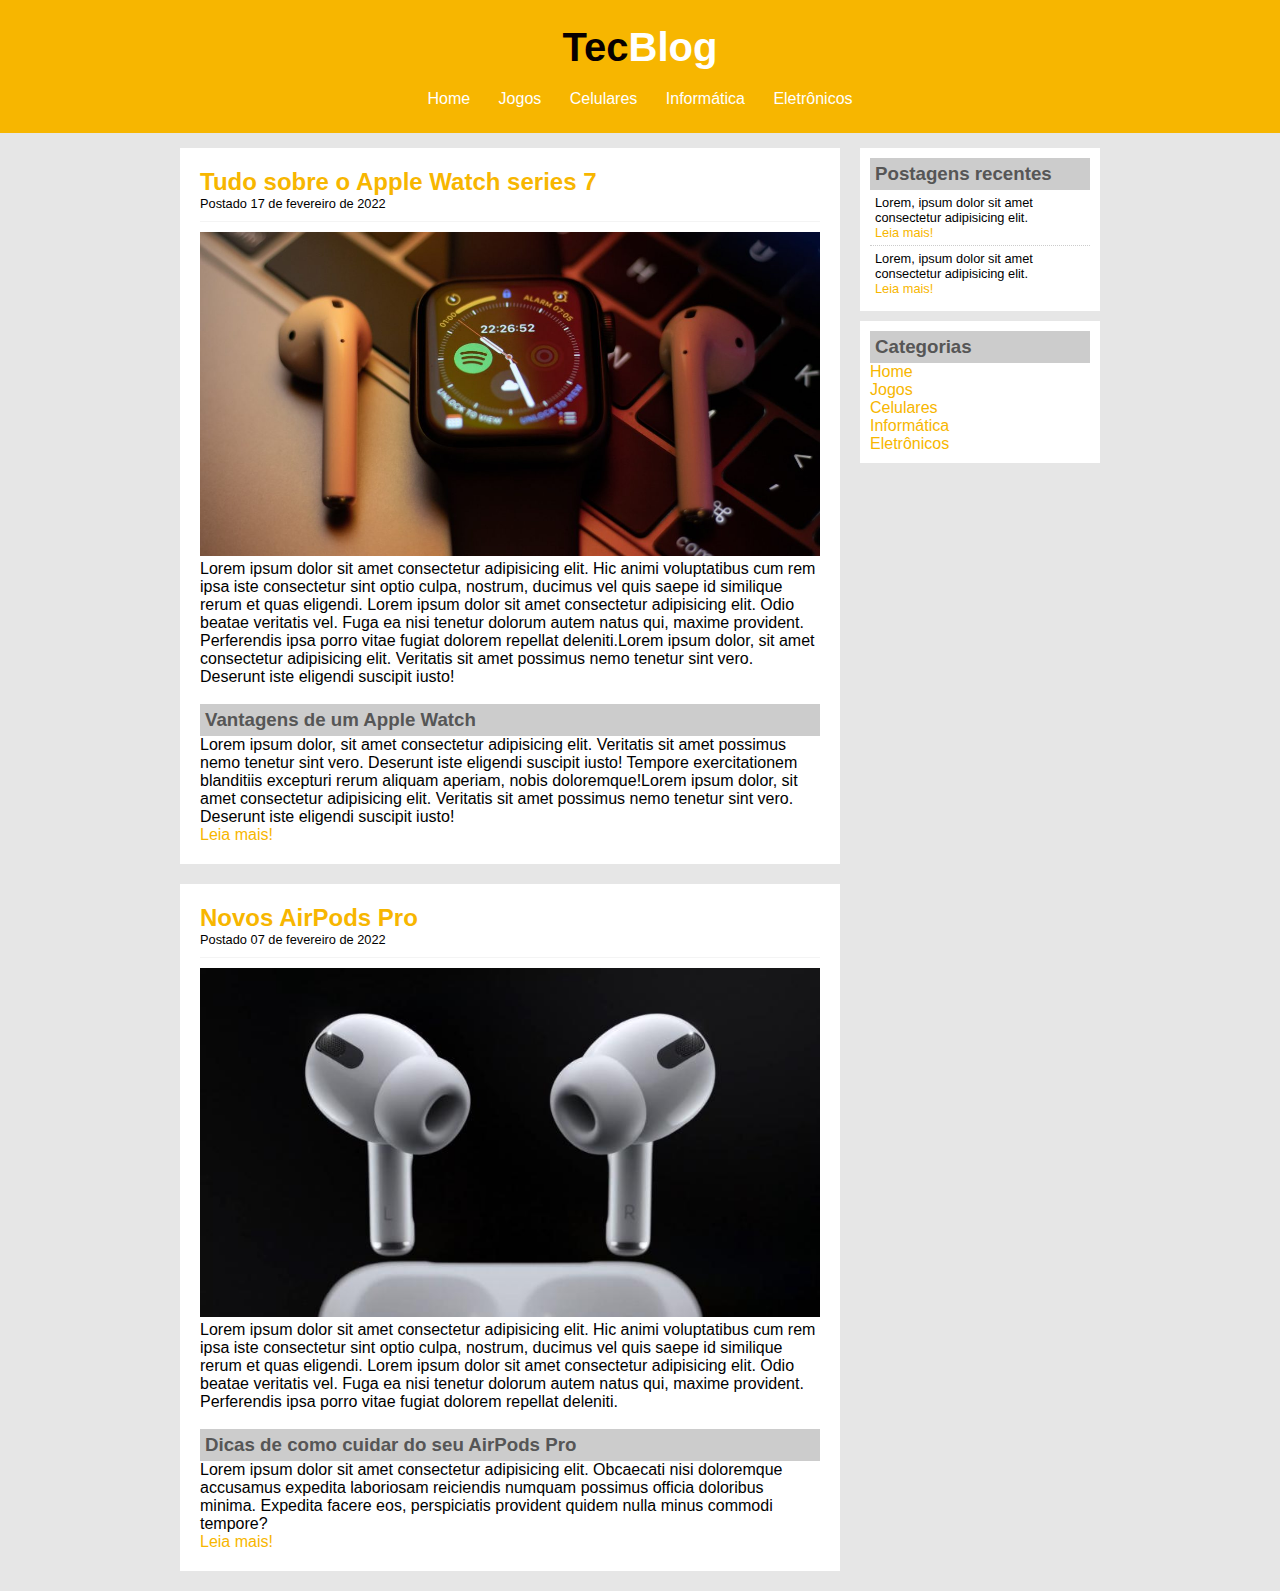
<file: imagens/eletronicos.html>
<!DOCTYPE html>
<html lang="pt-br">
<head>
    <meta charset="UTF-8">
    <meta http-equiv="X-UA-Compatible" content="IE=edge">
    <meta name="viewport" content="width=device-width, initial-scale=1.0">
    <title>TecBlog - O seu blog de tecnologia</title>
    <link rel="stylesheet" type="text/css" href="css/estilo.css">
</head>
<body>
     <!--Inicio do menu-->
        <div id="area-cabeçalho">
        
            <div id="area-logo">
                <h1>Tec<span class="branco">Blog</span></h1>
            </div>
            <div id="area-menu">
            
            <a href="index.html">Home</a>
            <a href="jogos.html">Jogos</a>
            <a href="celulares.html">Celulares</a>
            <a href="informatica.html">Informática</a>
            <a href="eletronicos.html">Eletrônicos</a>

            </div>

        </div>
        <!--Final do menu-->
        <div id="area-principal">
            <div id="area-postagens">
               
             <!--Inicio Postagem 1-->
             <div class="postagem">
                    <h2>Tudo sobre o Apple Watch series 7</h2>
                    <span class="data-postagem">Postado 17 de fevereiro de 2022</span>
                    <img width="620px" src="applewatch3.jfif" alt="applewatch">
                    <p>Lorem ipsum dolor sit amet consectetur adipisicing elit. Hic animi voluptatibus cum rem ipsa iste consectetur sint optio culpa, nostrum, ducimus vel quis saepe id similique rerum et quas eligendi. Lorem ipsum dolor sit amet consectetur adipisicing elit. Odio beatae veritatis vel. Fuga ea nisi tenetur dolorum autem natus qui, maxime provident. Perferendis ipsa porro vitae fugiat dolorem repellat deleniti.Lorem ipsum dolor, sit amet consectetur adipisicing elit. Veritatis sit amet possimus nemo tenetur sint vero. Deserunt iste eligendi suscipit iusto!</p><br>

                    <h3>Vantagens de um Apple Watch</h3>
                     <p>Lorem ipsum dolor, sit amet consectetur adipisicing elit. Veritatis sit amet possimus nemo tenetur sint vero. Deserunt iste eligendi suscipit iusto! Tempore exercitationem blanditiis excepturi rerum aliquam aperiam, nobis doloremque!Lorem ipsum dolor, sit amet consectetur adipisicing elit. Veritatis sit amet possimus nemo tenetur sint vero. Deserunt iste eligendi suscipit iusto!</p>
                   
                     <a href="">Leia mais!</a>
 
                </div>
             <!-- //Final postagem 1-->
            
             <!--Inicio Postagem 2-->
                    <div class="postagem">
                        <h2>Novos AirPods Pro</h2>
                        <span class="data-postagem">Postado 07 de fevereiro de 2022</span>
                        <img width="620px" src="airpodspro.jfif" alt="AirPods">
                            <p>Lorem ipsum dolor sit amet consectetur adipisicing elit. Hic animi voluptatibus cum rem ipsa iste consectetur sint optio culpa, nostrum, ducimus vel quis saepe id similique rerum et quas eligendi. Lorem ipsum dolor sit amet consectetur adipisicing elit. Odio beatae veritatis vel. Fuga ea nisi tenetur dolorum autem natus qui, maxime provident. Perferendis ipsa porro vitae fugiat dolorem repellat deleniti.</p><br>
                            
                            <h3>Dicas de como cuidar do seu AirPods Pro</h3>
                            <p>Lorem ipsum dolor sit amet consectetur adipisicing elit. Obcaecati nisi doloremque accusamus expedita laboriosam reiciendis numquam possimus officia doloribus minima. Expedita facere eos, perspiciatis provident quidem nulla minus commodi tempore?</p>
                            
                            <a href="">Leia mais!</a>
            
                    </div>
                     <!-- //Final postagem 2-->
            
            </div>
            <!--Area Lateral-->
            <div id="area-lateral">
                
                <!--Texto lateral-->
                <div class="conteudo-lateral"> 
                    <h3>Postagens recentes</h3>
                    <div class="postagem-lateral">
                        <p>Lorem, ipsum dolor sit amet consectetur adipisicing elit.</p>
                        <a href="">Leia mais!</a>
                    </div>
                
                    <div class="postagem-lateral" style="border-bottom: none;">
                        <p>Lorem, ipsum dolor sit amet consectetur adipisicing elit.</p>
                        <a href="">Leia mais!</a>
                    </div>

                </div> 
                <!--Fim do texto Lateral-->
                
                <!--Inicio da categoria-->
                <div class="conteudo-lateral">
                    <h3>Categorias</h3>
                    <a href="index.html">Home</a><br>
                    <a href="jogos.html">Jogos</a><br>
                    <a href="celulares.html">Celulares</a><br>
                    <a href="informatica.html">Informática</a><br>
                    <a href="eletronicos.html">Eletrônicos</a><br>
                  

                </div>
                <!--Fim da categoria-->
            </div>

            

        </div>
    
</body>
</html>
</file>
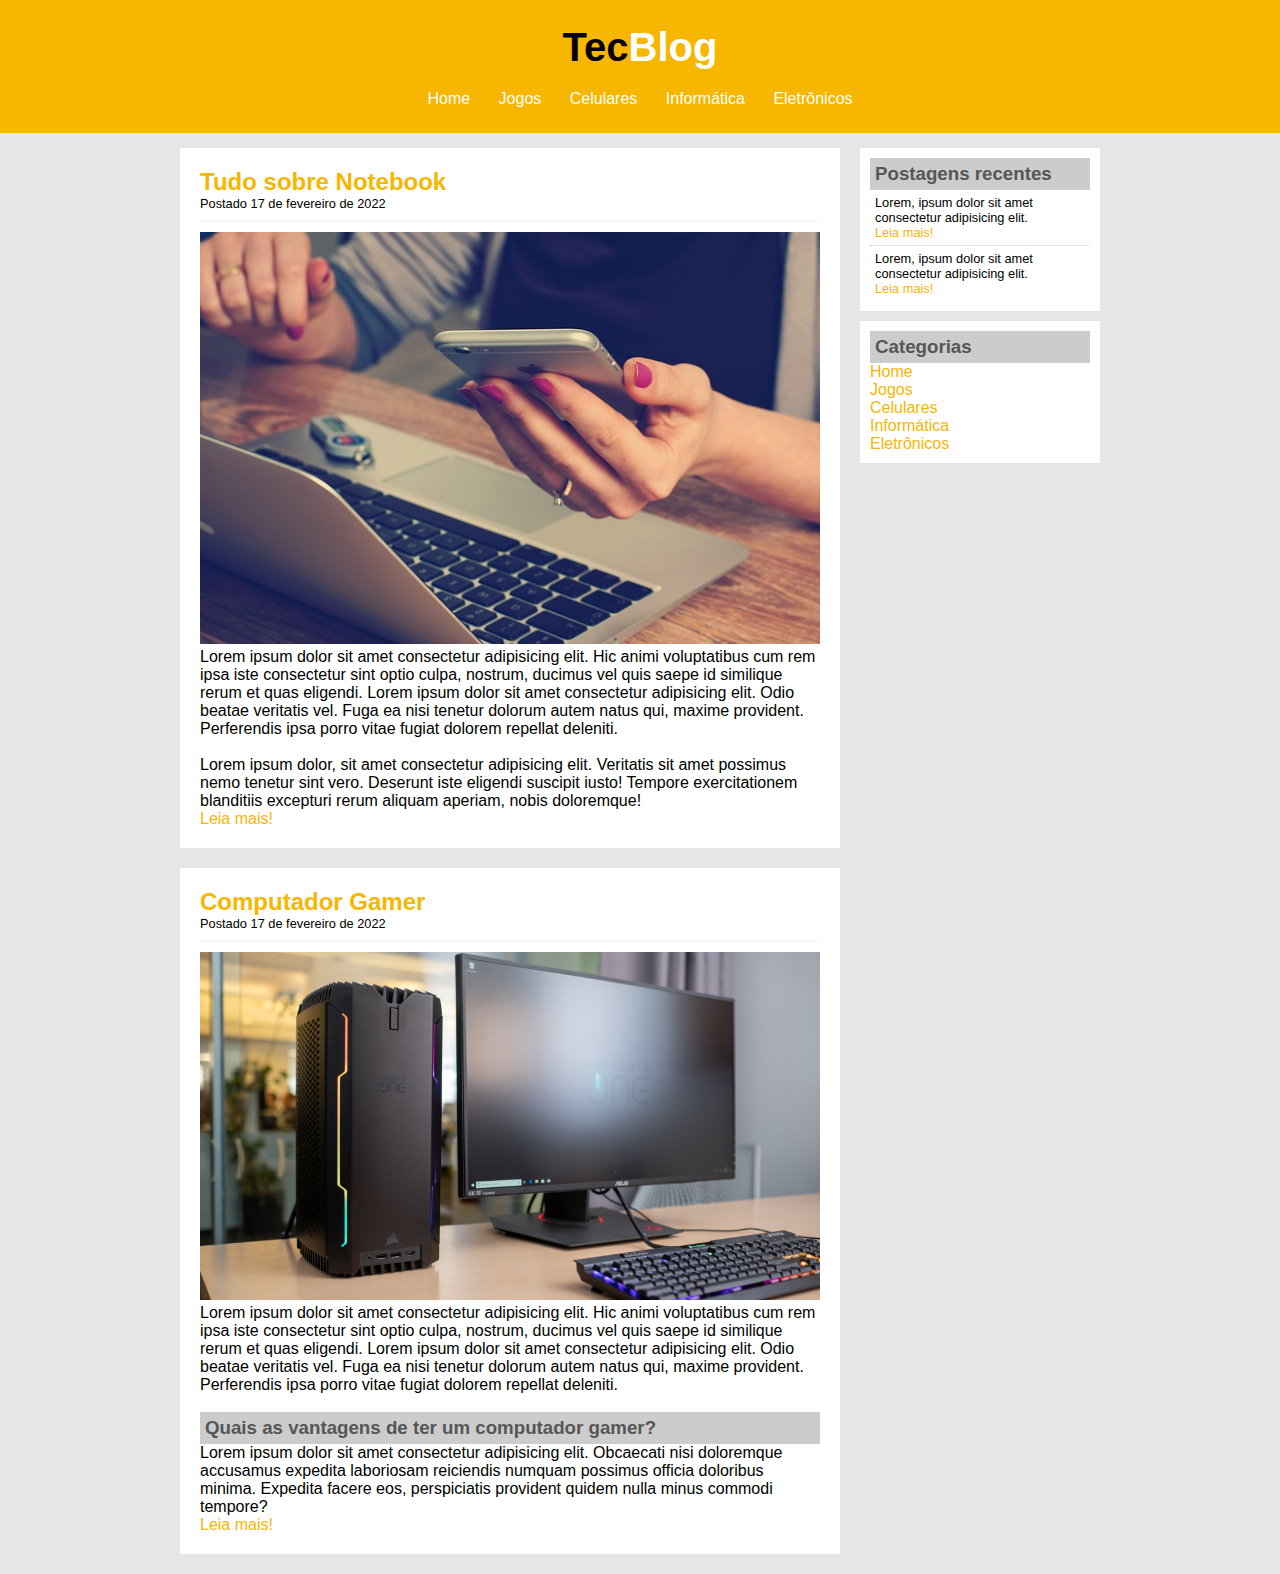
<file: imagens/informatica.html>
<!DOCTYPE html>
<html lang="pt-br">
<head>
    <meta charset="UTF-8">
    <meta http-equiv="X-UA-Compatible" content="IE=edge">
    <meta name="viewport" content="width=device-width, initial-scale=1.0">
    <title>TecBlog - O seu blog de tecnologia</title>
    <link rel="stylesheet" type="text/css" href="css/estilo.css">
</head>
<body>
     <!--Inicio do menu-->
        <div id="area-cabeçalho">
        
            <div id="area-logo">
                <h1>Tec<span class="branco">Blog</span></h1>
            </div>
            <div id="area-menu">
            
            <a href="index.html">Home</a>
            <a href="jogos.html">Jogos</a>
            <a href="celulares.html">Celulares</a>
            <a href="informatica.html">Informática</a>
            <a href="eletronicos.html">Eletrônicos</a>

            </div>

        </div>
        <!--Final do menu-->
        <div id="area-principal">
            <div id="area-postagens">
               
             <!--Inicio Postagem 1-->
             <div class="postagem">
                    <h2>Tudo sobre Notebook</h2>
                    <span class="data-postagem">Postado 17 de fevereiro de 2022</span>
                    <img width="620px" src="imagem4.jpg" alt="imagem4">
                    <p>Lorem ipsum dolor sit amet consectetur adipisicing elit. Hic animi voluptatibus cum rem ipsa iste consectetur sint optio culpa, nostrum, ducimus vel quis saepe id similique rerum et quas eligendi. Lorem ipsum dolor sit amet consectetur adipisicing elit. Odio beatae veritatis vel. Fuga ea nisi tenetur dolorum autem natus qui, maxime provident. Perferendis ipsa porro vitae fugiat dolorem repellat deleniti.</p><br>
                     
                     <p>Lorem ipsum dolor, sit amet consectetur adipisicing elit. Veritatis sit amet possimus nemo tenetur sint vero. Deserunt iste eligendi suscipit iusto! Tempore exercitationem blanditiis excepturi rerum aliquam aperiam, nobis doloremque!</p>
                   
                     <a href="">Leia mais!</a>
 
                </div>
             <!-- //Final postagem 1-->

              <!--Inicio Postagem 2-->
              <div class="postagem">
                <h2>Computador Gamer</h2>
                <span class="data-postagem">Postado 17 de fevereiro de 2022</span>
                <img width="620px" src="computadorgamer.jfif" alt="computador">
                <p>Lorem ipsum dolor sit amet consectetur adipisicing elit. Hic animi voluptatibus cum rem ipsa iste consectetur sint optio culpa, nostrum, ducimus vel quis saepe id similique rerum et quas eligendi. Lorem ipsum dolor sit amet consectetur adipisicing elit. Odio beatae veritatis vel. Fuga ea nisi tenetur dolorum autem natus qui, maxime provident. Perferendis ipsa porro vitae fugiat dolorem repellat deleniti.</p><br>
                
                <h3>Quais as vantagens de ter um computador gamer?</h3>
                <p>Lorem ipsum dolor sit amet consectetur adipisicing elit. Obcaecati nisi doloremque accusamus expedita laboriosam reiciendis numquam possimus officia doloribus minima. Expedita facere eos, perspiciatis provident quidem nulla minus commodi tempore?</p>
                
                <a href="">Leia mais!</a>

            </div>
         <!-- //Final postagem 2-->
        </div>
            
        <!--Area Lateral-->
            <div id="area-lateral">
                
                <!--Texto lateral-->
                <div class="conteudo-lateral"> 
                    <h3>Postagens recentes</h3>
                    <div class="postagem-lateral">
                        <p>Lorem, ipsum dolor sit amet consectetur adipisicing elit.</p>
                        <a href="">Leia mais!</a>
                    </div>
                
                    <div class="postagem-lateral" style="border-bottom: none;">
                        <p>Lorem, ipsum dolor sit amet consectetur adipisicing elit.</p>
                        <a href="">Leia mais!</a>
                    </div>

                </div> 
                <!--Fim do texto Lateral-->
                
                <!--Inicio da categoria-->
                <div class="conteudo-lateral">
                    <h3>Categorias</h3>
                    <a href="index.html">Home</a><br>
                    <a href="jogos.html">Jogos</a><br>
                    <a href="celulares.html">Celulares</a><br>
                    <a href="informatica.html">Informática</a><br>
                    <a href="eletronicos.html">Eletrônicos</a><br>
                  

                </div>
                <!--Fim da categoria-->
            </div>

            

        </div>
    
</body>
</html>
</file>
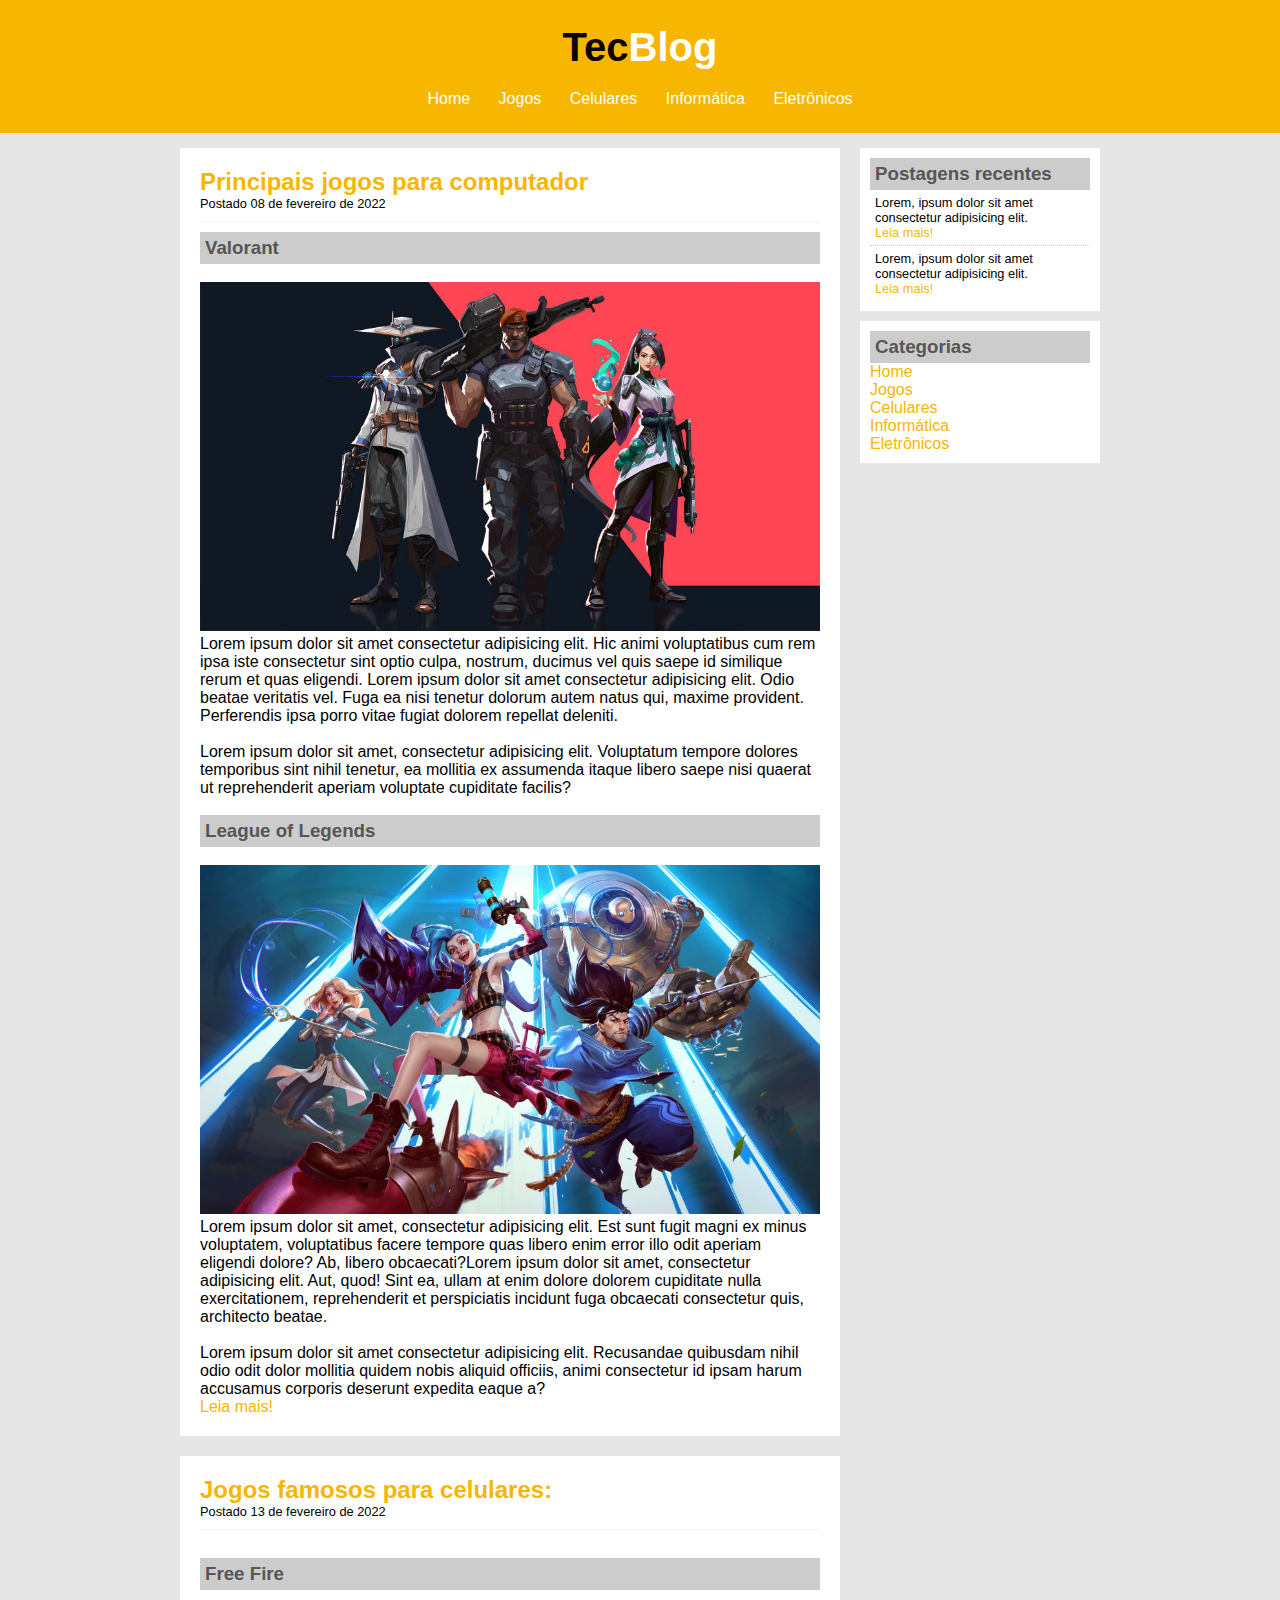
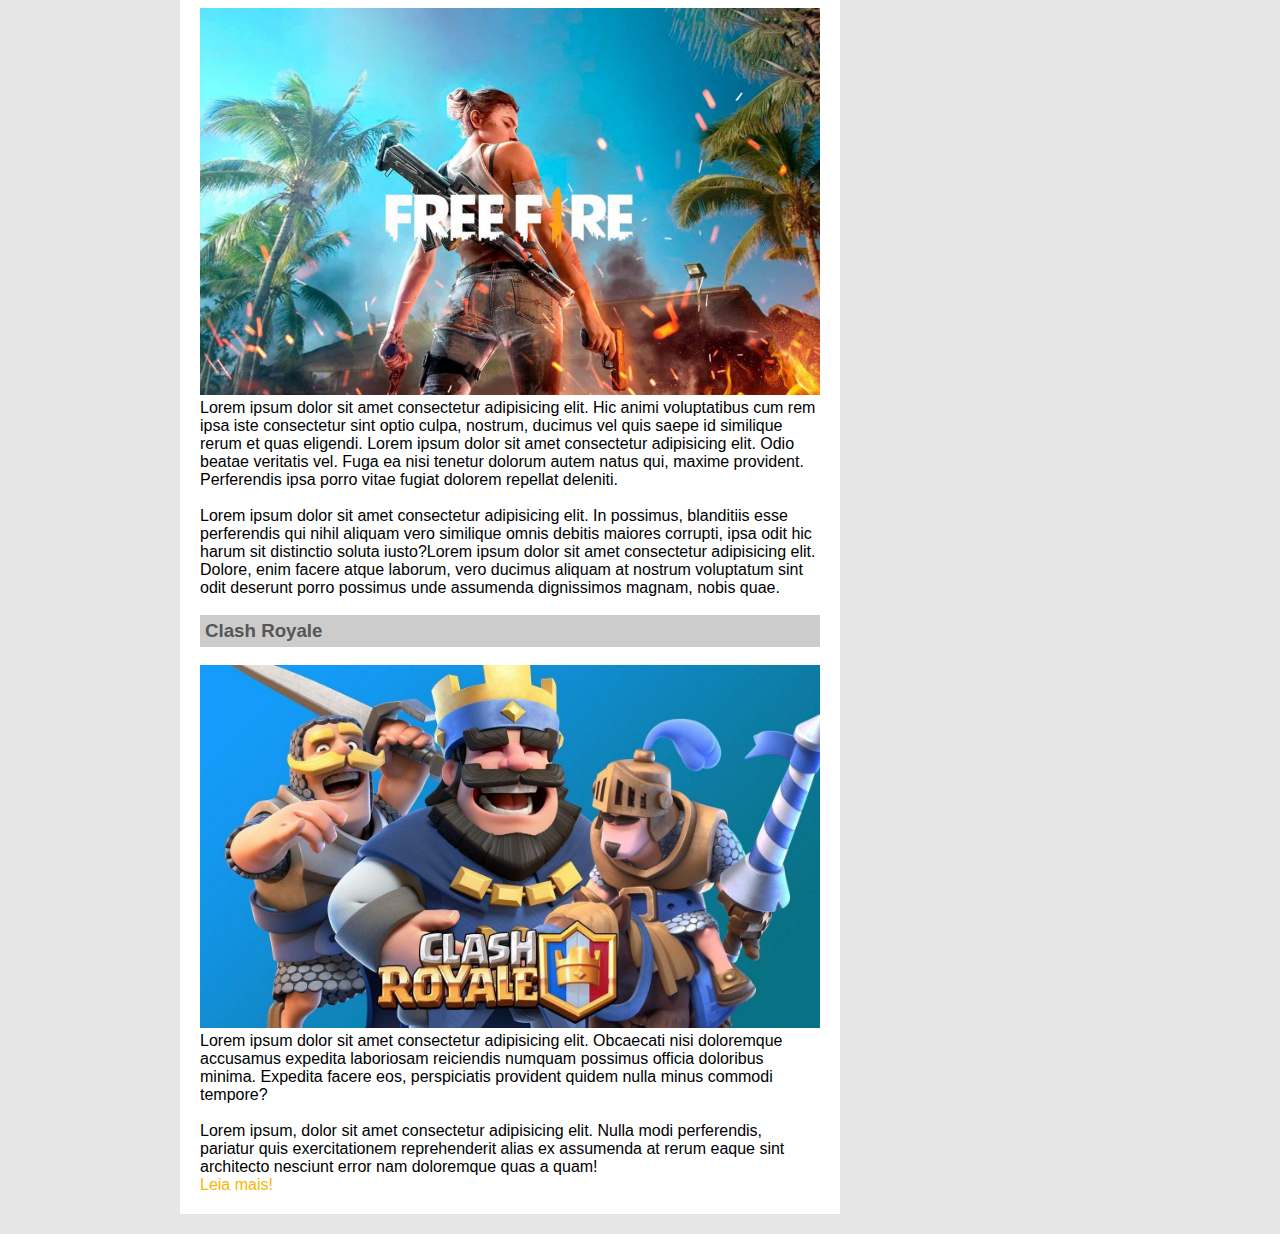
<file: imagens/jogos.html>
<!DOCTYPE html>
<html lang="pt-br">
<head>
    <meta charset="UTF-8">
    <meta http-equiv="X-UA-Compatible" content="IE=edge">
    <meta name="viewport" content="width=device-width, initial-scale=1.0">
    <title>TecBlog - O seu blog de tecnologia</title>
    <link rel="stylesheet" type="text/css" href="css/estilo.css">
</head>
<body>
     <!--Inicio do menu-->
        <div id="area-cabeçalho">
        
            <div id="area-logo">
                <h1>Tec<span class="branco">Blog</span></h1>
            </div>
            <div id="area-menu">
            
            <a href="index.html">Home</a>
            <a href="jogos.html">Jogos</a>
            <a href="celulares.html">Celulares</a>
            <a href="informatica.html">Informática</a>
            <a href="eletronicos.html">Eletrônicos</a>

            </div>

        </div>
    <!--Final do menu-->
    <div id="area-principal">
        <div id="area-postagens">
           
         <!--Inicio Postagem 1-->
         <div class="postagem">
                <h2>Principais jogos para computador</h2>
                <span class="data-postagem">Postado 08 de fevereiro de 2022</span>
                <h3>Valorant</h3><br>
                <img width="620px" src="valorant.jfif" alt="valorant">
                <p>Lorem ipsum dolor sit amet consectetur adipisicing elit. Hic animi voluptatibus cum rem ipsa iste consectetur sint optio culpa, nostrum, ducimus vel quis saepe id similique rerum et quas eligendi. Lorem ipsum dolor sit amet consectetur adipisicing elit. Odio beatae veritatis vel. Fuga ea nisi tenetur dolorum autem natus qui, maxime provident. Perferendis ipsa porro vitae fugiat dolorem repellat deleniti.</p><br>

                <p>Lorem ipsum dolor sit amet, consectetur adipisicing elit. Voluptatum tempore dolores temporibus sint nihil tenetur, ea mollitia ex assumenda itaque libero saepe nisi quaerat ut reprehenderit aperiam voluptate cupiditate facilis?</p><br>
                
                <h3>League of Legends</h3><br>
                <img width="620px" src="leagueoflegends.jfif" alt="ligadaslendas">
                <p>Lorem ipsum dolor sit amet, consectetur adipisicing elit. Est sunt fugit magni ex minus voluptatem, voluptatibus facere tempore quas libero enim error illo odit aperiam eligendi dolore? Ab, libero obcaecati?Lorem ipsum dolor sit amet, consectetur adipisicing elit. Aut, quod! Sint ea, ullam at enim dolore dolorem cupiditate nulla exercitationem, reprehenderit et perspiciatis incidunt fuga obcaecati consectetur quis, architecto beatae.</p><br>

                <p>Lorem ipsum dolor sit amet consectetur adipisicing elit. Recusandae quibusdam nihil odio odit dolor mollitia quidem nobis aliquid officiis, animi consectetur id ipsam harum accusamus corporis deserunt expedita eaque a?</p>
                
                 <a href="">Leia mais!</a>

            </div>
         <!-- //Final postagem 1-->
     
         <!--Inicio Postagem 2-->
     <div class="postagem">
        <h2>Jogos famosos para celulares:</h2>
        <span class="data-postagem">Postado 13 de fevereiro de 2022</span><br>
        <h3>Free Fire</h3><br>
        <img width="620px" src="freefire2.jfif" alt="freefire">
        <p>Lorem ipsum dolor sit amet consectetur adipisicing elit. Hic animi voluptatibus cum rem ipsa iste consectetur sint optio culpa, nostrum, ducimus vel quis saepe id similique rerum et quas eligendi. Lorem ipsum dolor sit amet consectetur adipisicing elit. Odio beatae veritatis vel. Fuga ea nisi tenetur dolorum autem natus qui, maxime provident. Perferendis ipsa porro vitae fugiat dolorem repellat deleniti.</p><br>

        <p>Lorem ipsum dolor sit amet consectetur adipisicing elit. In possimus, blanditiis esse perferendis qui nihil aliquam vero similique omnis debitis maiores corrupti, ipsa odit hic harum sit distinctio soluta iusto?Lorem ipsum dolor sit amet consectetur adipisicing elit. Dolore, enim facere atque laborum, vero ducimus aliquam at nostrum voluptatum sint odit deserunt porro possimus unde assumenda dignissimos magnam, nobis quae.</p><br>
        
        <h3>Clash Royale</h3><br>
        <img width="620px" src="clashroyale.jfif" alt="clashroyale">
        <p>Lorem ipsum dolor sit amet consectetur adipisicing elit. Obcaecati nisi doloremque accusamus expedita laboriosam reiciendis numquam possimus officia doloribus minima. Expedita facere eos, perspiciatis provident quidem nulla minus commodi tempore?</p><br>
        <p>Lorem ipsum, dolor sit amet consectetur adipisicing elit. Nulla modi perferendis, pariatur quis exercitationem reprehenderit alias ex assumenda at rerum eaque sint architecto nesciunt error nam doloremque quas a quam!</p>
        
        <a href="">Leia mais!</a>

    </div>
 <!-- //Final postagem 2-->

    </div>
    
<!--Area Lateral-->
    <div id="area-lateral">
        
        <!--Texto lateral-->
        <div class="conteudo-lateral"> 
            <h3>Postagens recentes</h3>
            <div class="postagem-lateral">
                <p>Lorem, ipsum dolor sit amet consectetur adipisicing elit.</p>
                <a href="">Leia mais!</a>
            </div>
        
            <div class="postagem-lateral" style="border-bottom: none;">
                <p>Lorem, ipsum dolor sit amet consectetur adipisicing elit.</p>
                <a href="">Leia mais!</a>
            </div>

        </div> 
        <!--Fim do texto Lateral-->
        
        <!--Inicio da categoria-->
        <div class="conteudo-lateral">
            <h3>Categorias</h3>
            <a href="index.html">Home</a><br>
            <a href="jogos.html">Jogos</a><br>
            <a href="celulares.html">Celulares</a><br>
            <a href="informatica.html">Informática</a><br>
            <a href="eletronicos.html">Eletrônicos</a><br>
          

        </div>
        <!--Fim da categoria-->
    </div>

    

</div>

</body>
</html>
</file>
<file: estilo.css>
/*limpar sempre formatações padrões*/
* {
    margin: 0;
    padding: 0;
}

body{
    font-size: 1em;
    font-family: 'Sarala', sans-serif;
    background: #e6e6e6;
}

/*Layout, toda parte de cima está em baixo */

#area-cabeçalho{
    background-color: #f7b600;
    padding: 15px;
    text-align: center;
}

#area-logo, #area-menu{
    padding: 10px;
}
/*formatação de todo o menu*/
a{
    text-decoration: none;
}

#area-cabeçalho a:link, #area-cabeçalho a:visited{
    color: #fff;
    padding: 8px 12px;
}

#area-cabeçalho a:hover{
    color: #f7b600;
    background-color: #fff;
    text-decoration: none;
}


/* Formatação em geral do site */

h1{
    color:#070000;
    font-size: 2.5em;
}

.branco{
    color: white;
}

/*area principal inicio*/

#area-principal{
    width: 920px;
    margin: 0 auto;
    padding: 15px;
}

#area-postagens{
    width: 660px;
    float: left;
}

#area-lateral{
    width: 240px;
    float: right;
}


#rodape{
    clear: both;
    text-align: center;
    padding: 15px;
    background: #ccc;
   
}

.postagem{
    padding: 20px;
    margin-bottom: 20px;
    background: white;
}

h2{
    color: #f7b600;
}

.data-postagem{
    font-size: 0.8em;
    border-bottom: 1px solid #f4f4f4;
    padding-bottom: 10px;
    margin-bottom: 10px;
    display: block;
}

a:link, a:visited{
    color: #f7b600;
   
}
a:hover{
    text-decoration: underline;
}

/*conteudo lateral*/

.conteudo-lateral{
    background-color: white;
    padding: 10px;
    margin-bottom: 10px;
}
h3{
    color: #565656;
    background: #ccc;
    padding: 5px;
}

.postagem-lateral{
    font-size: 0.8em;
    padding: 5px;
    border-bottom: 1px dotted #ccc;
}
</file>
<file: imagens/css/estilo.css>
/*limpar sempre formatações padrões*/
* {
    margin: 0;
    padding: 0;
}

body{
    font-size: 1em;
    font-family: 'Sarala', sans-serif;
    background: #e6e6e6;
}

/*Layout, toda parte de cima está em baixo */

#area-cabeçalho{
    background-color: #f7b600;
    padding: 15px;
    text-align: center;
}

#area-logo, #area-menu{
    padding: 10px;
}
/*formatação de todo o menu*/
a{
    text-decoration: none;
}

#area-cabeçalho a:link, #area-cabeçalho a:visited{
    color: #fff;
    padding: 8px 12px;
}

#area-cabeçalho a:hover{
    color: #f7b600;
    background-color: #fff;
    text-decoration: none;
}


/* Formatação em geral do site */

h1{
    color:#070000;
    font-size: 2.5em;
}

.branco{
    color: white;
}

/*area principal inicio*/

#area-principal{
    width: 920px;
    margin: 0 auto;
    padding: 15px;
}

#area-postagens{
    width: 660px;
    float: left;
}

#area-lateral{
    width: 240px;
    float: right;
}


#rodape{
    clear: both;
    text-align: center;
    padding: 15px;
    background: #ccc;
   
}

.postagem{
    padding: 20px;
    margin-bottom: 20px;
    background: white;
}

h2{
    color: #f7b600;
}

.data-postagem{
    font-size: 0.8em;
    border-bottom: 1px solid #f4f4f4;
    padding-bottom: 10px;
    margin-bottom: 10px;
    display: block;
}

a:link, a:visited{
    color: #f7b600;
   
}
a:hover{
    text-decoration: underline;
}

/*conteudo lateral*/

.conteudo-lateral{
    background-color: white;
    padding: 10px;
    margin-bottom: 10px;
}
h3{
    color: #565656;
    background: #ccc;
    padding: 5px;
}

.postagem-lateral{
    font-size: 0.8em;
    padding: 5px;
    border-bottom: 1px dotted #ccc; 
}
</file>
